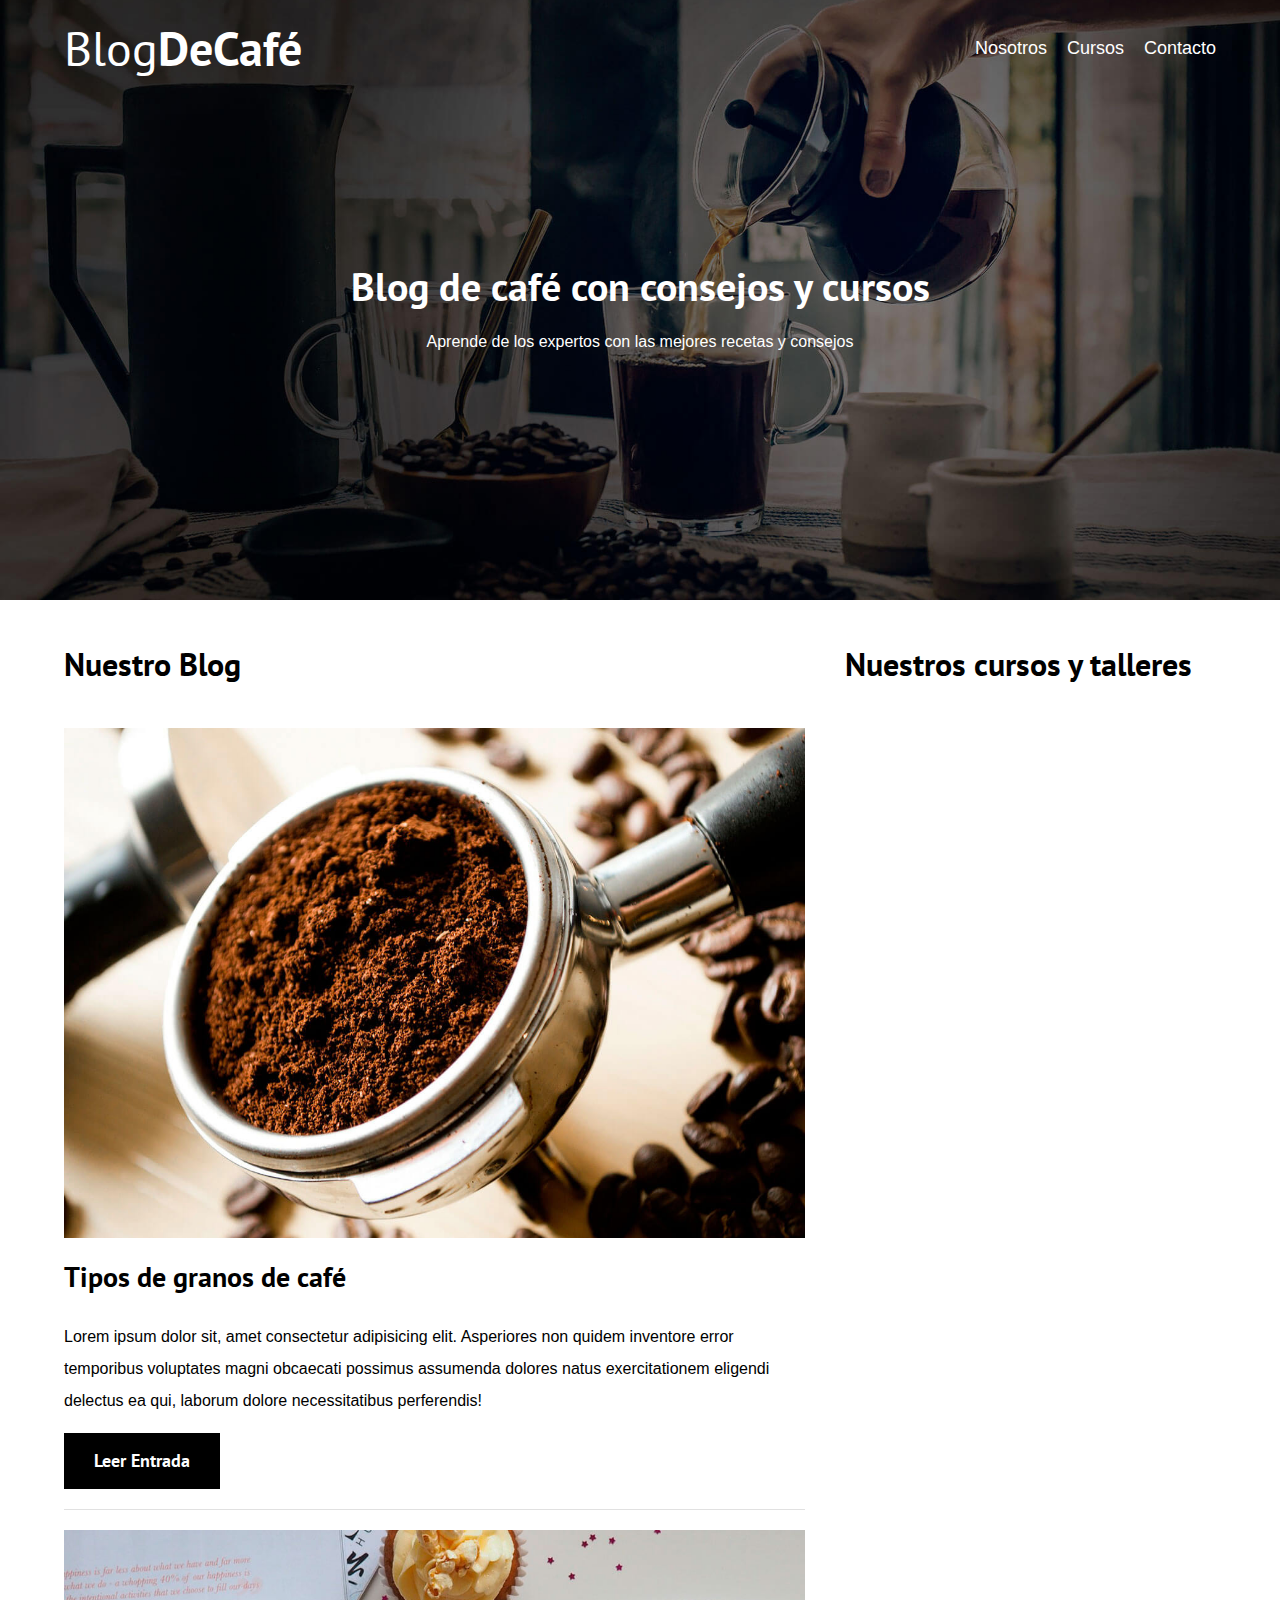
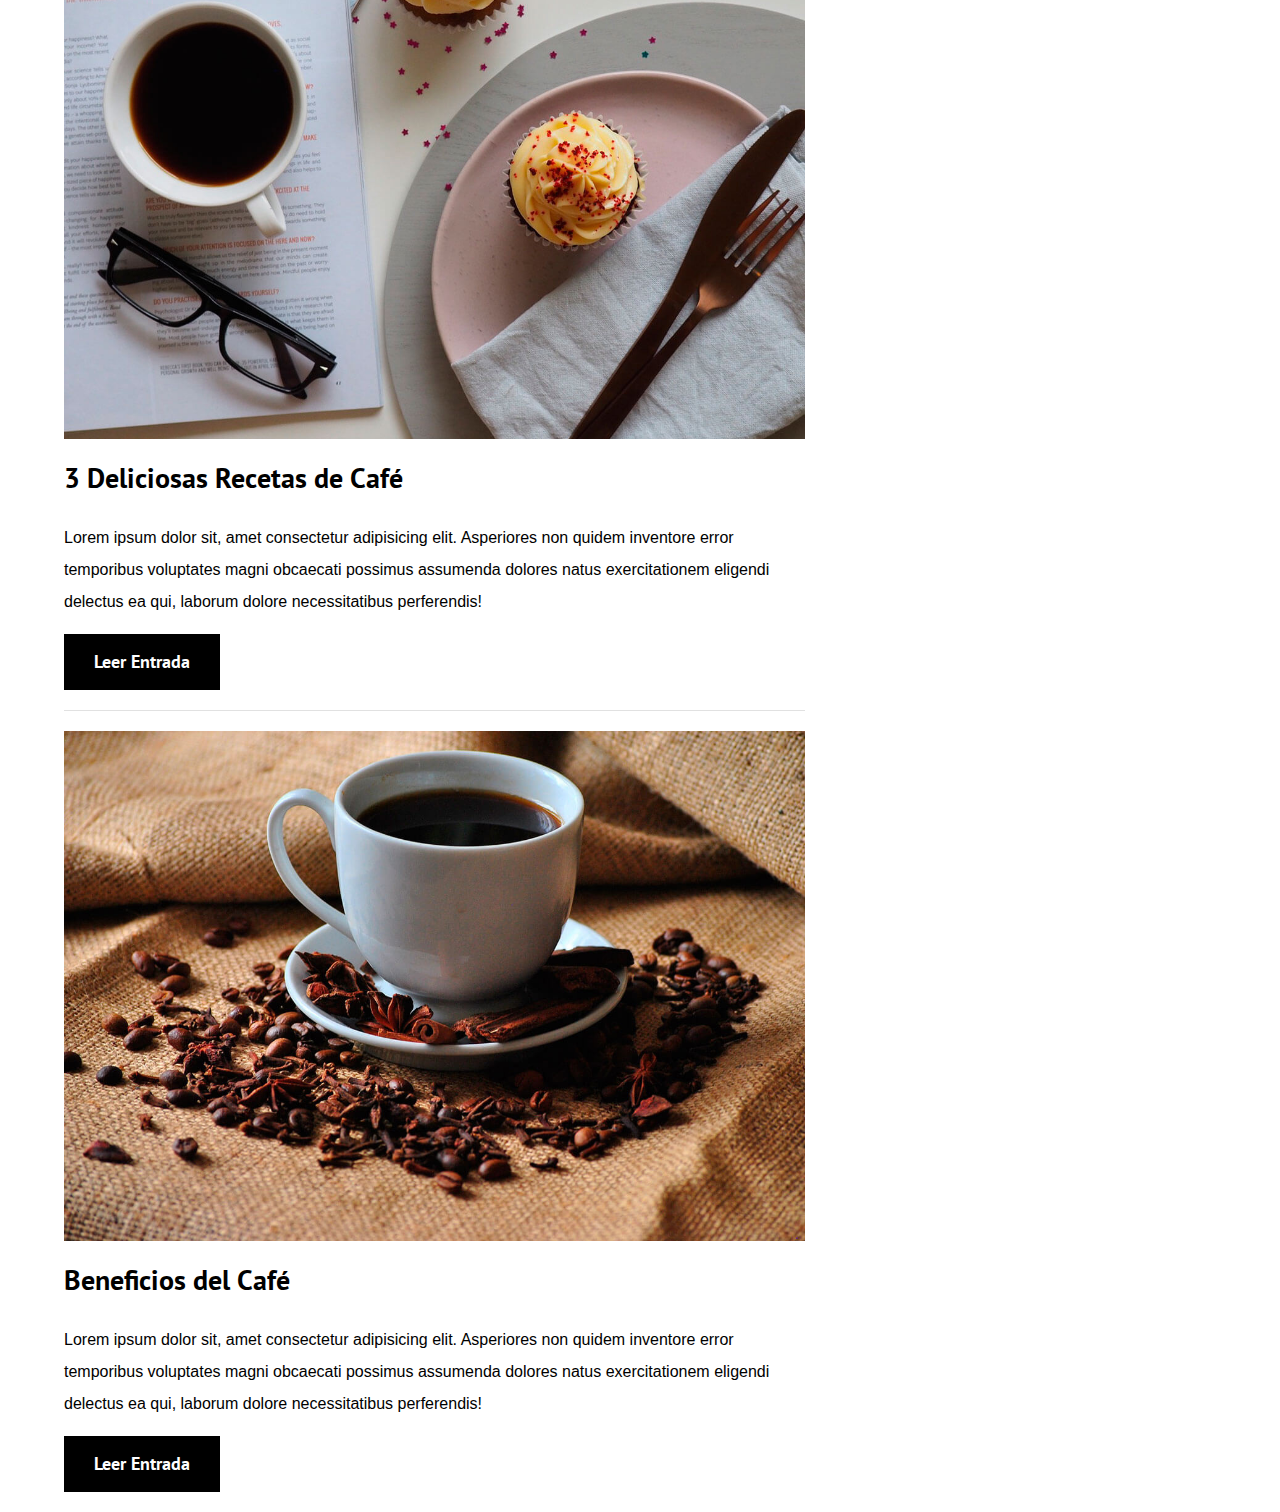
<file: blogdecafe_inicio/index.html>
<!DOCTYPE html>
<html lang="es">

<head>
    <meta charset="UTF-8">
    <meta http-equiv="X-UA-Compatible" content="IE=edge">
    <meta name="viewport" content="width=device-width, initial-scale=1.0">
    <title>Blog - Cafe</title>
    <link rel="stylesheet" href="./css/normalize.css">
    <link rel="preconnect" href="https://fonts.gstatic.com">
    <link href="https://fonts.googleapis.com/css2?family=PT+Sans:wght@400;700&display=swap" rel="stylesheet">
    <link rel="stylesheet" href="./css/styles.css">
</head>

<body>
    <header class="header">
        <div class="contenedor">
            <div class="barra">
                <a class="logo" href="index.html">
                    <h1 class="logo__nombre no-margin centrar-texto">Blog<span class="logo__bold">DeCafé</span></h1>
                </a>
                <nav class="navegacion">
                    <a class="navegacion_enlace" href="nosotros.html">Nosotros</a>
                    <a class="navegacion_enlace" href="cursos.html">Cursos</a>
                    <a class="navegacion_enlace" href="contacto.html">Contacto</a>
                </nav>
            </div>
        </div>
        <div class="header__texto">
            <h2 class="no-margin">Blog de café con consejos y cursos</h2>
            <p class="no-margin">Aprende de los expertos con las mejores recetas y consejos</p>
        </div>
    </header>
    <div class="contenedor contenido-principal">
        <main class="blog">
            <h3>Nuestro Blog</h3>
            <article class="entrada">
                <div class="entrada__imagen">
                    <img src="./img/blog1.jpg" alt="imagen blog">
                </div>
                <div class="entrada__contenido">
                    <h4 class="no-margin">Tipos de granos de café</h4>
                    <p>Lorem ipsum dolor sit, amet consectetur adipisicing elit. Asperiores non quidem inventore error
                        temporibus voluptates magni obcaecati possimus assumenda dolores natus exercitationem eligendi
                        delectus ea qui, laborum dolore necessitatibus perferendis!</p>
                    <a href="entrada.html" class="boton boton--primario">Leer Entrada</a>
                </div>
            </article>
            <article class="entrada">
                <div class="entrada__imagen">
                    <img src="./img/blog2.jpg" alt="imagen blog">
                </div>
                <div class="entrada__contenido">
                    <h4 class="no-margin">3 Deliciosas Recetas de Café</h4>
                    <p>Lorem ipsum dolor sit, amet consectetur adipisicing elit. Asperiores non quidem inventore error
                        temporibus voluptates magni obcaecati possimus assumenda dolores natus exercitationem eligendi
                        delectus ea qui, laborum dolore necessitatibus perferendis!</p>
                    <a href="entrada.html" class="boton boton--primario">Leer Entrada</a>
                </div>
            </article>
            <article class="entrada">
                <div class="entrada__imagen">
                    <img src="./img/blog3.jpg" alt="imagen blog">
                </div>
                <div class="entrada__contenido">
                    <h4 class="no-margin">Beneficios del Café</h4>
                    <p>Lorem ipsum dolor sit, amet consectetur adipisicing elit. Asperiores non quidem inventore error
                        temporibus voluptates magni obcaecati possimus assumenda dolores natus exercitationem eligendi
                        delectus ea qui, laborum dolore necessitatibus perferendis!</p>
                    <a href="entrada.html" class="boton boton--primario">Leer Entrada</a>
                </div>
            </article>
        </main>
        <aside class="sidebar">
            <h3>Nuestros cursos y talleres</h3>
        </aside>
    </div>
</body>

</html>
</file>
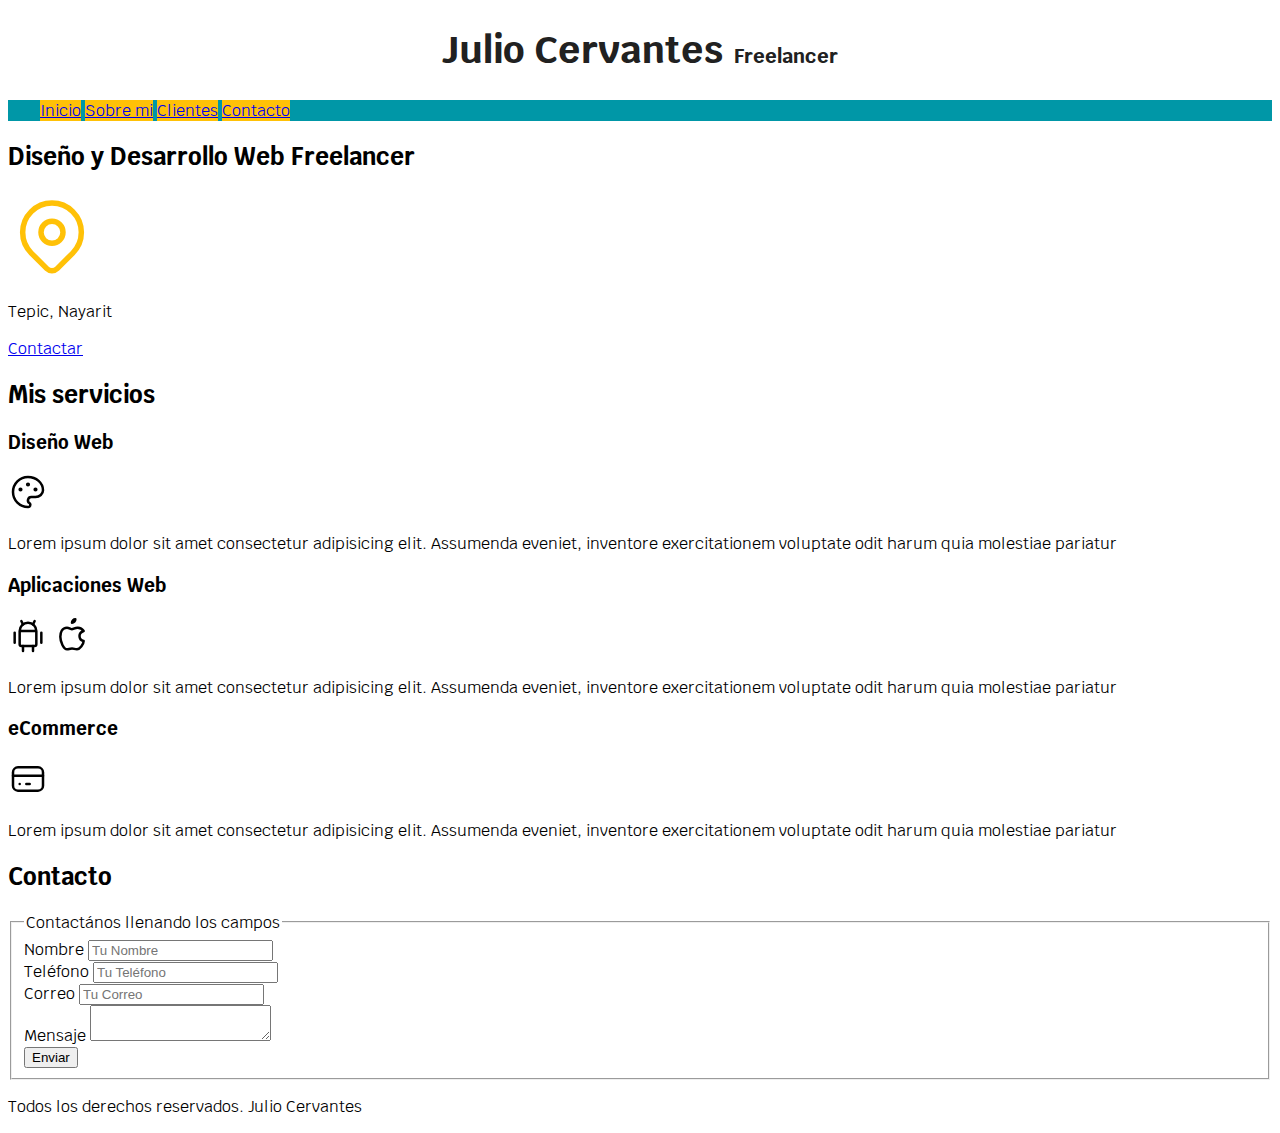
<file: freelancer_inicio/index.html>
<!DOCTYPE html>
<html lang="en">
<head>
    <meta charset="UTF-8">
    <meta http-equiv="X-UA-Compatible" content="IE=edge">
    <meta name="viewport" content="width=device-width, initial-scale=1.0">
    <title>Diseñador Freelancer</title>
    <link rel="preload " href="css/styles.css">
    <link rel="stylesheet" href="css/styles.css">
    <link rel="preconnect" href="https://fonts.gstatic.com">
    <link href="https://fonts.googleapis.com/css2?family=Krub&display=swap" rel="stylesheet">
    <link rel="preload" href="css/styles.css" as="style">
    <link href="css/styles.css" rel="stylesheet">
</head>
<body>
    <header>
        <h1 class="titulo">Julio Cervantes <span> Freelancer</span></h1>
    </header>
    <div class="nav-bg">
        <nav class="navegacion-principal contenedor">
            <a href="#">Inicio</a>
            <a href="#">Sobre mi</a>
            <a href="#">Clientes</a>
            <a href="#">Contacto</a>        
        </nav>
    </div>
    <section>
        <h2>Diseño y Desarrollo Web Freelancer </h2>
        
        <svg xmlns="http://www.w3.org/2000/svg" class="icon icon-tabler icon-tabler-map-pin" width="88" height="88" viewBox="0 0 24 24" stroke-width="1.5" stroke="#FFC107" fill="none" stroke-linecap="round" stroke-linejoin="round">
            <path stroke="none" d="M0 0h24v24H0z" fill="none"/>
            <circle cx="12" cy="11" r="3" />
            <path d="M17.657 16.657l-4.243 4.243a2 2 0 0 1 -2.827 0l-4.244 -4.243a8 8 0 1 1 11.314 0z" />
        </svg>
        
        <p>Tepic, Nayarit</p>

        <a href="#">Contactar</a>
    </section>
    
    <main>
        <h2>Mis servicios</h2>
        <section>
            <h3>Diseño Web</h3>
            <svg xmlns="http://www.w3.org/2000/svg" class="icon icon-tabler icon-tabler-palette" width="40" height="40" viewBox="0 0 24 24" stroke-width="1.5" stroke="#000000" fill="none" stroke-linecap="round" stroke-linejoin="round">
                <path stroke="none" d="M0 0h24v24H0z" fill="none"/>
                <path d="M12 21a9 9 0 1 1 0 -18a9 8 0 0 1 9 8a4.5 4 0 0 1 -4.5 4h-2.5a2 2 0 0 0 -1 3.75a1.3 1.3 0 0 1 -1 2.25" />
                <circle cx="7.5" cy="10.5" r=".5" fill="currentColor" />
                <circle cx="12" cy="7.5" r=".5" fill="currentColor" />
                <circle cx="16.5" cy="10.5" r=".5" fill="currentColor" />
              </svg>
            <p>Lorem ipsum dolor sit amet consectetur adipisicing elit. Assumenda eveniet, inventore exercitationem voluptate odit harum quia molestiae pariatur</p>
        </section>
        <section>
            <h3>Aplicaciones Web</h3>
            <svg xmlns="http://www.w3.org/2000/svg" class="icon icon-tabler icon-tabler-brand-android" width="40" height="40" viewBox="0 0 24 24" stroke-width="1.5" stroke="#000000" fill="none" stroke-linecap="round" stroke-linejoin="round">
                <path stroke="none" d="M0 0h24v24H0z" fill="none"/>
                <line x1="4" y1="10" x2="4" y2="16" />
                <line x1="20" y1="10" x2="20" y2="16" />
                <path d="M7 9h10v8a1 1 0 0 1 -1 1h-8a1 1 0 0 1 -1 -1v-8a5 5 0 0 1 10 0" />
                <line x1="8" y1="3" x2="9" y2="5" />
                <line x1="16" y1="3" x2="15" y2="5" />
                <line x1="9" y1="18" x2="9" y2="21" />
                <line x1="15" y1="18" x2="15" y2="21" />
              </svg>
              <svg xmlns="http://www.w3.org/2000/svg" class="icon icon-tabler icon-tabler-brand-apple" width="40" height="40" viewBox="0 0 24 24" stroke-width="1.5" stroke="#000000" fill="none" stroke-linecap="round" stroke-linejoin="round">
                <path stroke="none" d="M0 0h24v24H0z" fill="none"/>
                <path d="M9 7c-3 0 -4 3 -4 5.5c0 3 2 7.5 4 7.5c1.088 -.046 1.679 -.5 3 -.5c1.312 0 1.5 .5 3 .5s4 -3 4 -5c-.028 -.01 -2.472 -.403 -2.5 -3c-.019 -2.17 2.416 -2.954 2.5 -3c-1.023 -1.492 -2.951 -1.963 -3.5 -2c-1.433 -.111 -2.83 1 -3.5 1c-.68 0 -1.9 -1 -3 -1z" />
                <path d="M12 4a2 2 0 0 0 2 -2a2 2 0 0 0 -2 2" />
              </svg>
            <p>Lorem ipsum dolor sit amet consectetur adipisicing elit. Assumenda eveniet, inventore exercitationem voluptate odit harum quia molestiae pariatur</p>
        </section>
        <section>
            <h3>eCommerce</h3>
            <svg xmlns="http://www.w3.org/2000/svg" class="icon icon-tabler icon-tabler-credit-card" width="40" height="40" viewBox="0 0 24 24" stroke-width="1.5" stroke="#000000" fill="none" stroke-linecap="round" stroke-linejoin="round">
                <path stroke="none" d="M0 0h24v24H0z" fill="none"/>
                <rect x="3" y="5" width="18" height="14" rx="3" />
                <line x1="3" y1="10" x2="21" y2="10" />
                <line x1="7" y1="15" x2="7.01" y2="15" />
                <line x1="11" y1="15" x2="13" y2="15" />
              </svg>
            <p>Lorem ipsum dolor sit amet consectetur adipisicing elit. Assumenda eveniet, inventore exercitationem voluptate odit harum quia molestiae pariatur</p>
        </section>
    </main>
    
    <section>
        <h2>Contacto</h2>     
        <form>
            <fieldset>
                <legend>Contactános llenando los campos</legend>
                <div>
                <label>Nombre</label>
                <input type="text" placeholder="Tu Nombre">
                </div>
                <label>Teléfono</label>
                <input type="tel" placeholder="Tu Teléfono">
                <div>
                <label>Correo</label>
                <input type="email" placeholder="Tu Correo">
                </div>
                <div>
                <label>Mensaje</label>
                <textarea></textarea>
                </div>
                <input type="submit" value="Enviar">


            </fieldset>
        </form>   
    </section>
    
    <footer>
        <p>Todos los derechos reservados. Julio Cervantes</p>
    </footer>
</body>
</html>
</file>
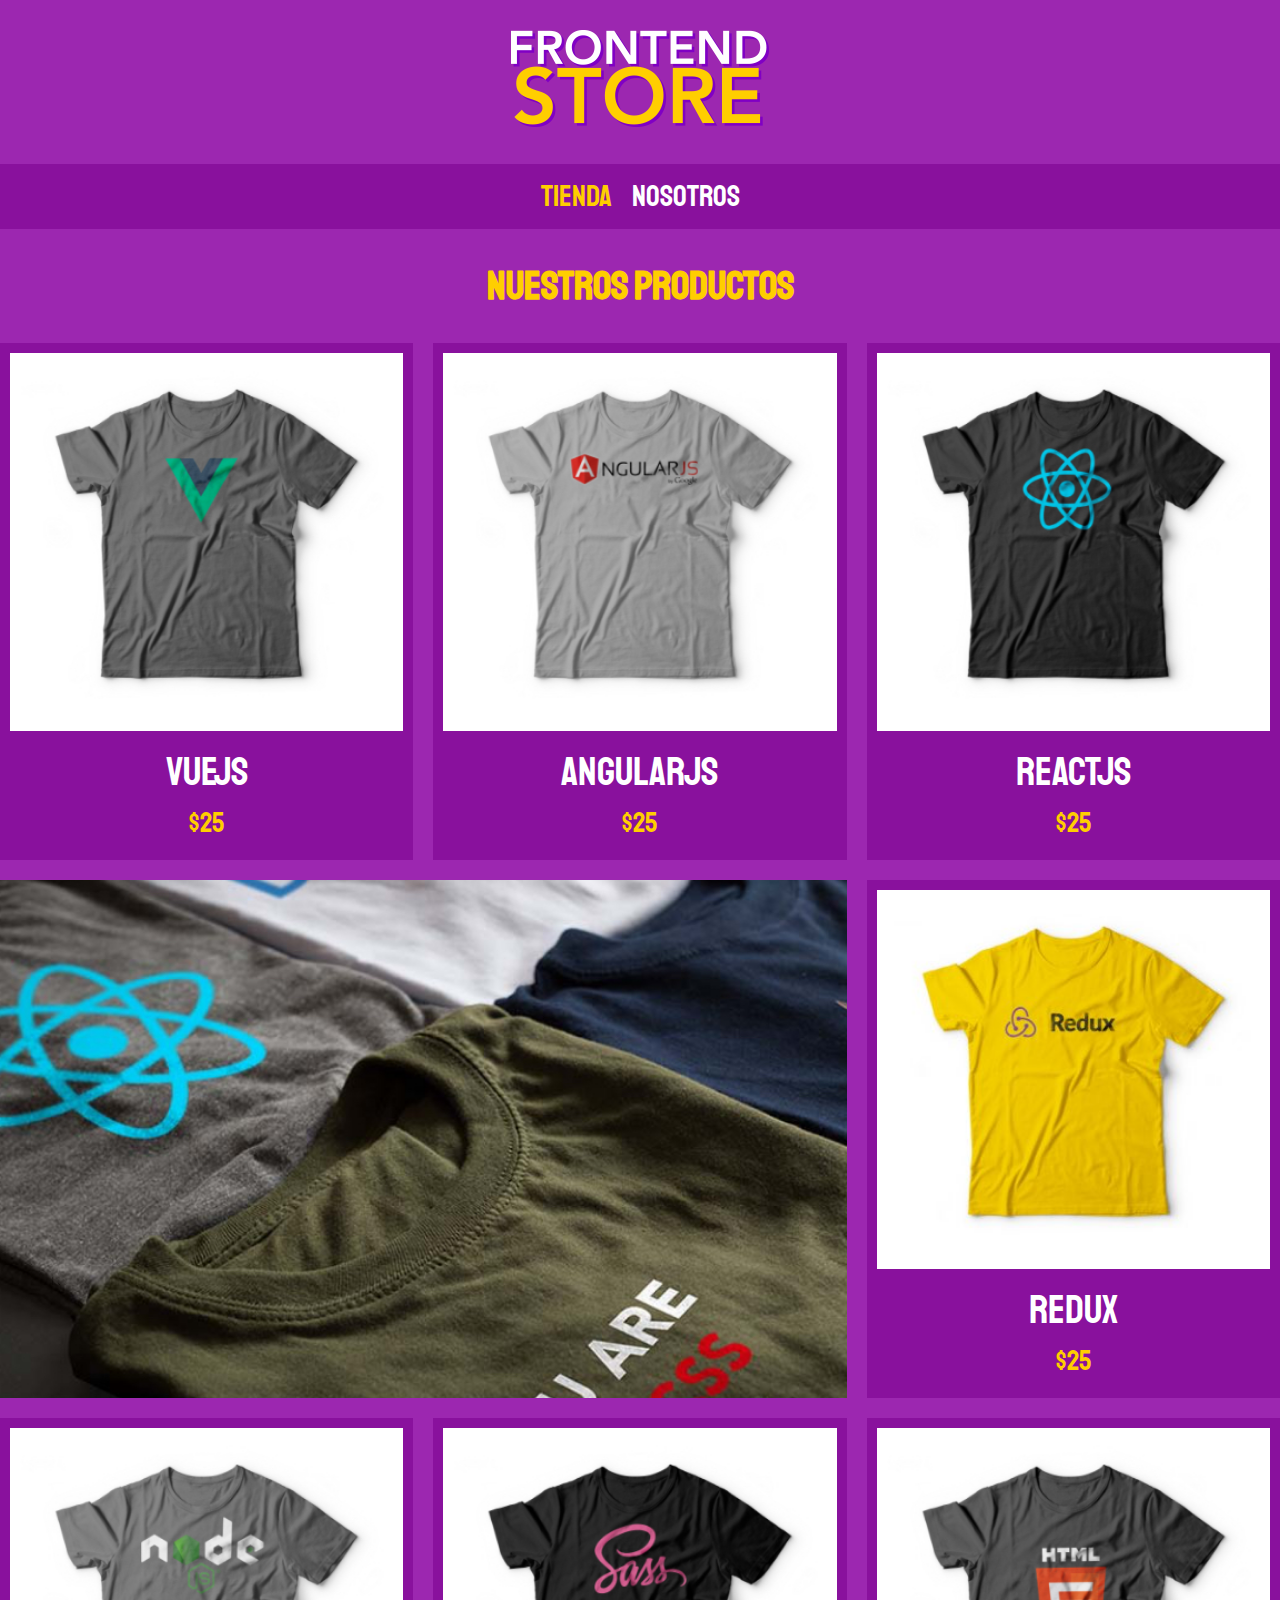
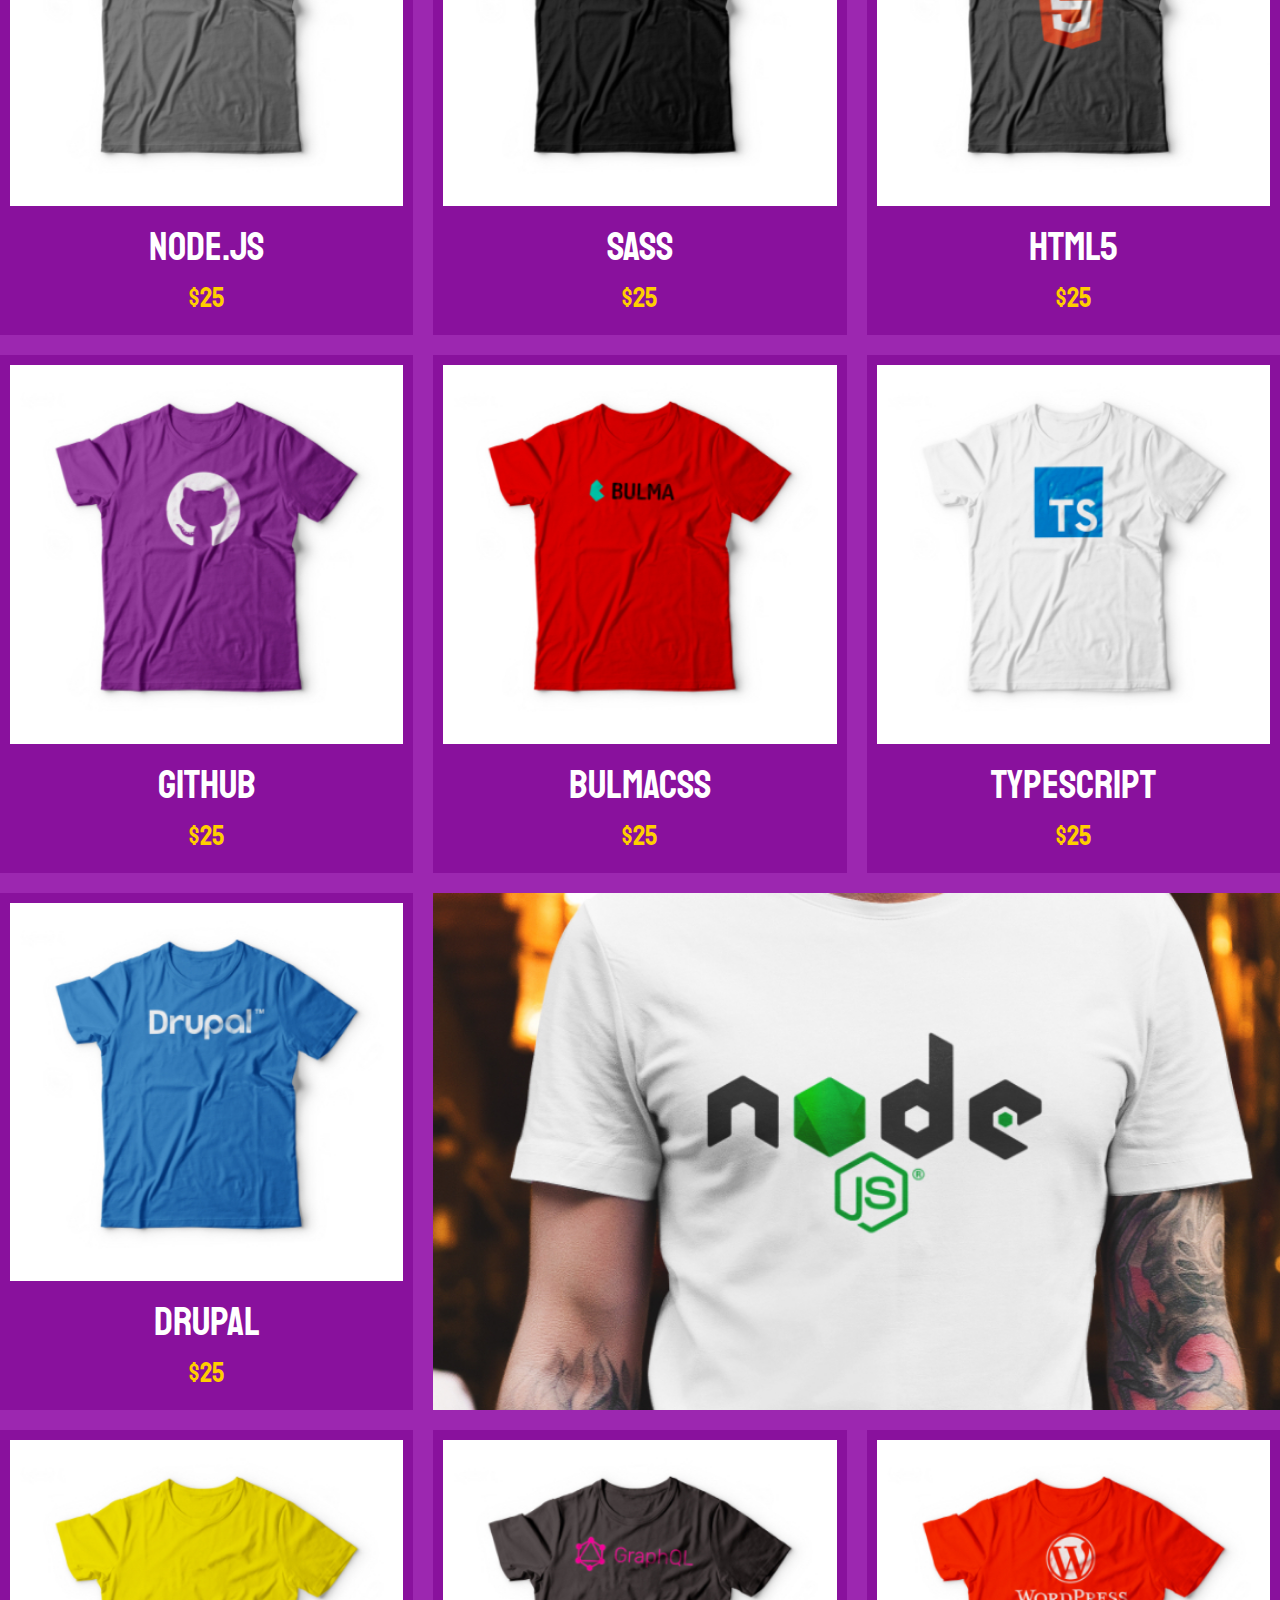
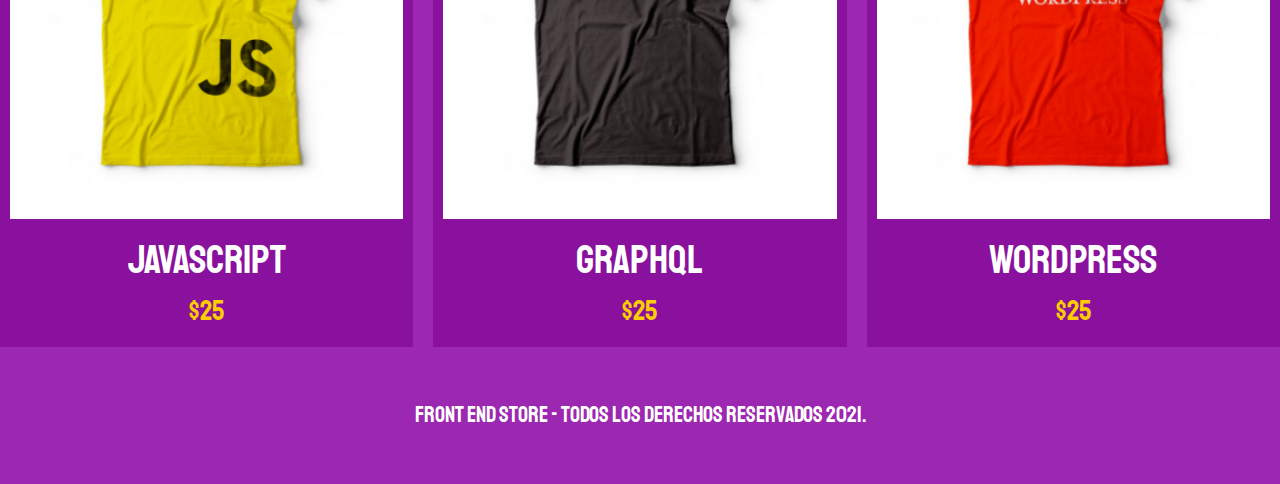
<file: FrontEndStore_inicio/index.html>
<!DOCTYPE html>
<html lang="en">

<head>
    <meta charset="UTF-8">
    <meta http-equiv="X-UA-Compatible" content="IE=edge">
    <meta name="viewport" content="width=device-width, initial-scale=1.0">
    <title>FrontEnd Store</title>
    <link rel="stylesheet" href="./css/normalize.css">
    <link rel="preconnect" href="https://fonts.gstatic.com">
    <link href="https://fonts.googleapis.com/css2?family=Staatliches&display=swap" rel="stylesheet">
    <link rel="stylesheet" href="./css/style.css">

</head>

<body>
    <header class="header">
        <a href="index.html">
            <img class="header__logo" src="./img/logo.png" alt="Logotipo">
        </a>
    </header>

    <nav class="navegacion">
        <a class="navegacion__enlace navegacion__enlace--activo" href="./producto.html">Tienda</a>
        <a class="navegacion__enlace" href="./nosotros.html">Nosotros</a>
    </nav>

    <main>
        <h1>Nuestros Productos</h1>

        <div class="grid">
            <div class="producto">
                <a href="producto.html">
                    <img class="producto__imagen" src="./img/1.jpg" alt="imagen camisa">
                    <div class="producto__informacion">
                        <p class="producto__nombre">VueJS</p>
                        <p class="producto__precio">$25</p>
                    </div>
                </a>
            </div> <!--.producto-->
            <div class="producto">
                <a href="producto.html">
                    <img class="producto__imagen" src="./img/2.jpg" alt="imagen camisa">
                    <div class="producto__informacion">
                        <p class="producto__nombre">AngularJS</p>
                        <p class="producto__precio">$25</p>
                    </div>
                </a>
            </div> <!--.producto-->
            <div class="producto">
                <a href="producto.html">
                    <img class="producto__imagen" src="./img/3.jpg" alt="imagen camisa">
                    <div class="producto__informacion">
                        <p class="producto__nombre">ReactJS</p>
                        <p class="producto__precio">$25</p>
                    </div>
                </a>
            </div> <!--.producto-->
            <div class="producto">
                <a href="producto.html">
                    <img class="producto__imagen" src="./img/4.jpg" alt="imagen camisa">
                    <div class="producto__informacion">
                        <p class="producto__nombre">Redux</p>
                        <p class="producto__precio">$25</p>
                    </div>
                </a>
            </div> <!--.producto-->
            <div class="producto">
                <a href="producto.html">
                    <img class="producto__imagen" src="./img/5.jpg" alt="imagen camisa">
                    <div class="producto__informacion">
                        <p class="producto__nombre">Node.jS</p>
                        <p class="producto__precio">$25</p>
                    </div>
                </a>
            </div> <!--.producto-->
            <div class="producto">
                <a href="producto.html">
                    <img class="producto__imagen" src="./img/6.jpg" alt="imagen camisa">
                    <div class="producto__informacion">
                        <p class="producto__nombre">SASS</p>
                        <p class="producto__precio">$25</p>
                    </div>
                </a>
            </div> <!--.producto-->
            <div class="producto">
                <a href="producto.html">
                    <img class="producto__imagen" src="./img/7.jpg" alt="imagen camisa">
                    <div class="producto__informacion">
                        <p class="producto__nombre">HTML5</p>
                        <p class="producto__precio">$25</p>
                    </div>
                </a>
            </div> <!--.producto-->
            <div class="producto">
                <a href="producto.html">
                    <img class="producto__imagen" src="./img/8.jpg" alt="imagen camisa">
                    <div class="producto__informacion">
                        <p class="producto__nombre">Github</p>
                        <p class="producto__precio">$25</p>
                    </div>
                </a>
            </div> <!--.producto-->
            <div class="producto">
                <a href="producto.html">
                    <img class="producto__imagen" src="./img/9.jpg" alt="imagen camisa">
                    <div class="producto__informacion">
                        <p class="producto__nombre">BulmaCSS</p>
                        <p class="producto__precio">$25</p>
                    </div>
                </a>
            </div> <!--.producto-->
            <div class="producto">
                <a href="producto.html">
                    <img class="producto__imagen" src="./img/10.jpg" alt="imagen camisa">
                    <div class="producto__informacion">
                        <p class="producto__nombre">TypeScript</p>
                        <p class="producto__precio">$25</p>
                    </div>
                </a>
            </div> <!--.producto-->
            <div class="producto">
                <a href="producto.html">
                    <img class="producto__imagen" src="./img/11.jpg" alt="imagen camisa">
                    <div class="producto__informacion">
                        <p class="producto__nombre">Drupal</p>
                        <p class="producto__precio">$25</p>
                    </div>
                </a>
            </div> <!--.producto-->
            <div class="producto">
                <a href="producto.html">
                    <img class="producto__imagen" src="./img/12.jpg" alt="imagen camisa">
                    <div class="producto__informacion">
                        <p class="producto__nombre">JavaScript</p>
                        <p class="producto__precio">$25</p>
                    </div>
                </a>
            </div> <!--.producto-->
            <div class="producto">
                <a href="producto.html">
                    <img class="producto__imagen" src="./img/13.jpg" alt="imagen camisa">
                    <div class="producto__informacion">
                        <p class="producto__nombre">GraphQL</p>
                        <p class="producto__precio">$25</p>
                    </div>
                </a>
            </div> <!--.producto-->
            <div class="producto">
                <a href="producto.html">
                    <img class="producto__imagen" src="./img/14.jpg" alt="imagen camisa">
                    <div class="producto__informacion">
                        <p class="producto__nombre">WordPress</p>
                        <p class="producto__precio">$25</p>
                    </div>
                </a>
            </div> <!--.producto-->
            <div class="grafico grafico--camisas"></div>
            <div class="grafico grafico--node"></div>
        </div>
    </main>

    <footer class="fooder">
        <p class="fooder__texto">Front End Store - Todos los derechos Reservados 2021.</p>
    </footer>
</body>

</html>
</file>
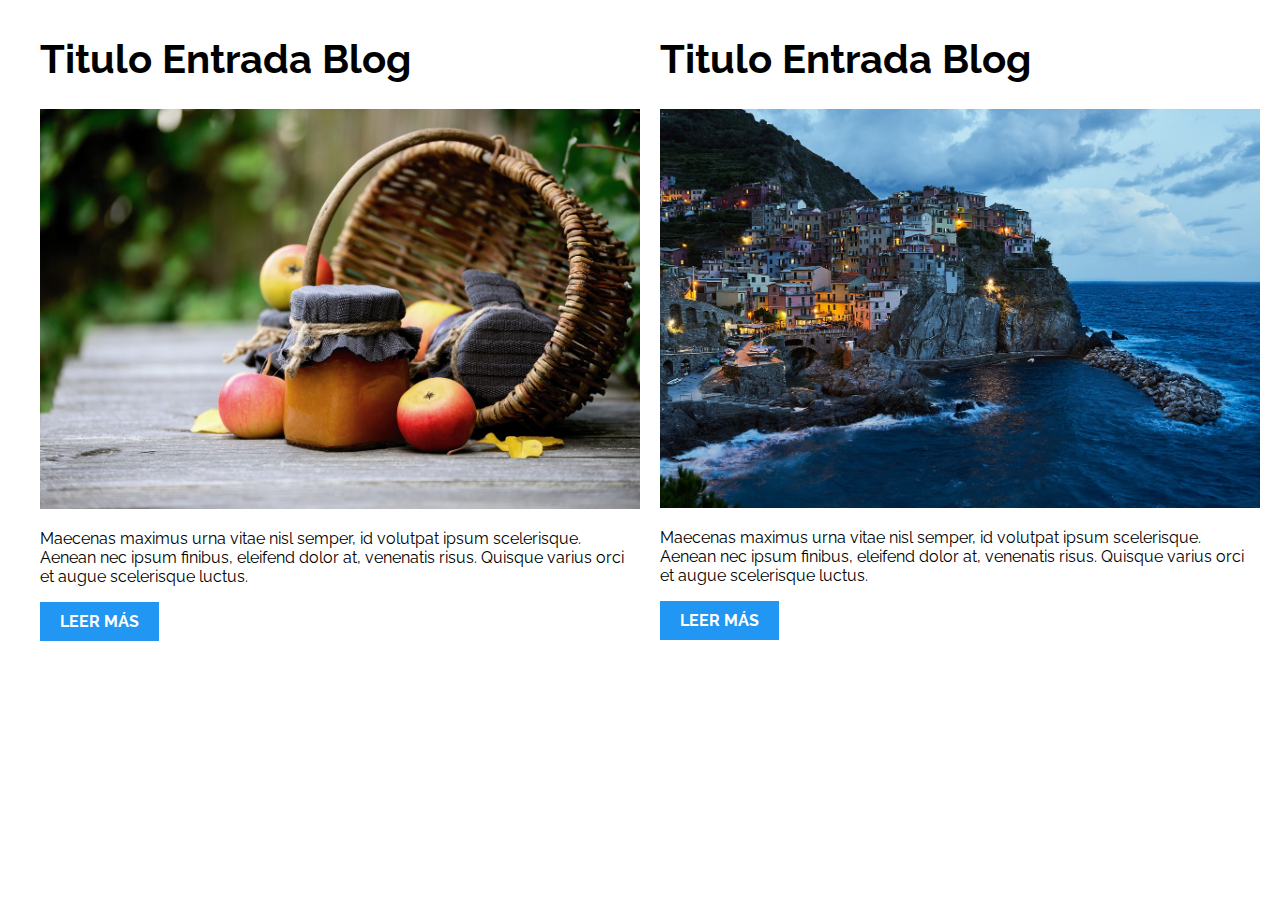
<file: PatronesRWD/01-2columnas_iguales_css_grid/index.html>
<!DOCTYPE html>
<html>

<head>
    <meta charset="utf-8">
    <title>Patrones Responsive Web Design - 2 Columnas</title>
    <link rel="stylesheet" href="https://necolas.github.io/normalize.css/8.0.1/normalize.css">
    <link href="https://fonts.googleapis.com/css?family=Raleway:400,700,900" rel="stylesheet">
    <link rel="stylesheet" href="css/styles.css">
    <meta name="viewport" content="width=device-width, initial-scale=1">
</head>

<body>

    <div class="contenedor dos-columnas">
        <article class="entrada-blog">
            <h1>Titulo Entrada Blog</h1>
            <img src="img/imagen1.jpg">
            <p>Maecenas maximus urna vitae nisl semper, id volutpat ipsum scelerisque. Aenean nec ipsum finibus, eleifend dolor at, venenatis risus. Quisque varius orci et augue scelerisque luctus.</p>
            <a href="#">Leer más</a>
        </article>
        <article class="entrada-blog">
            <h1>Titulo Entrada Blog</h1>
            <img src="img/imagen2.jpg">
            <p>Maecenas maximus urna vitae nisl semper, id volutpat ipsum scelerisque. Aenean nec ipsum finibus, eleifend dolor at, venenatis risus. Quisque varius orci et augue scelerisque luctus.</p>
            <a href="#">Leer más</a>
        </article>
    </div>

</body>

</html>
</file>
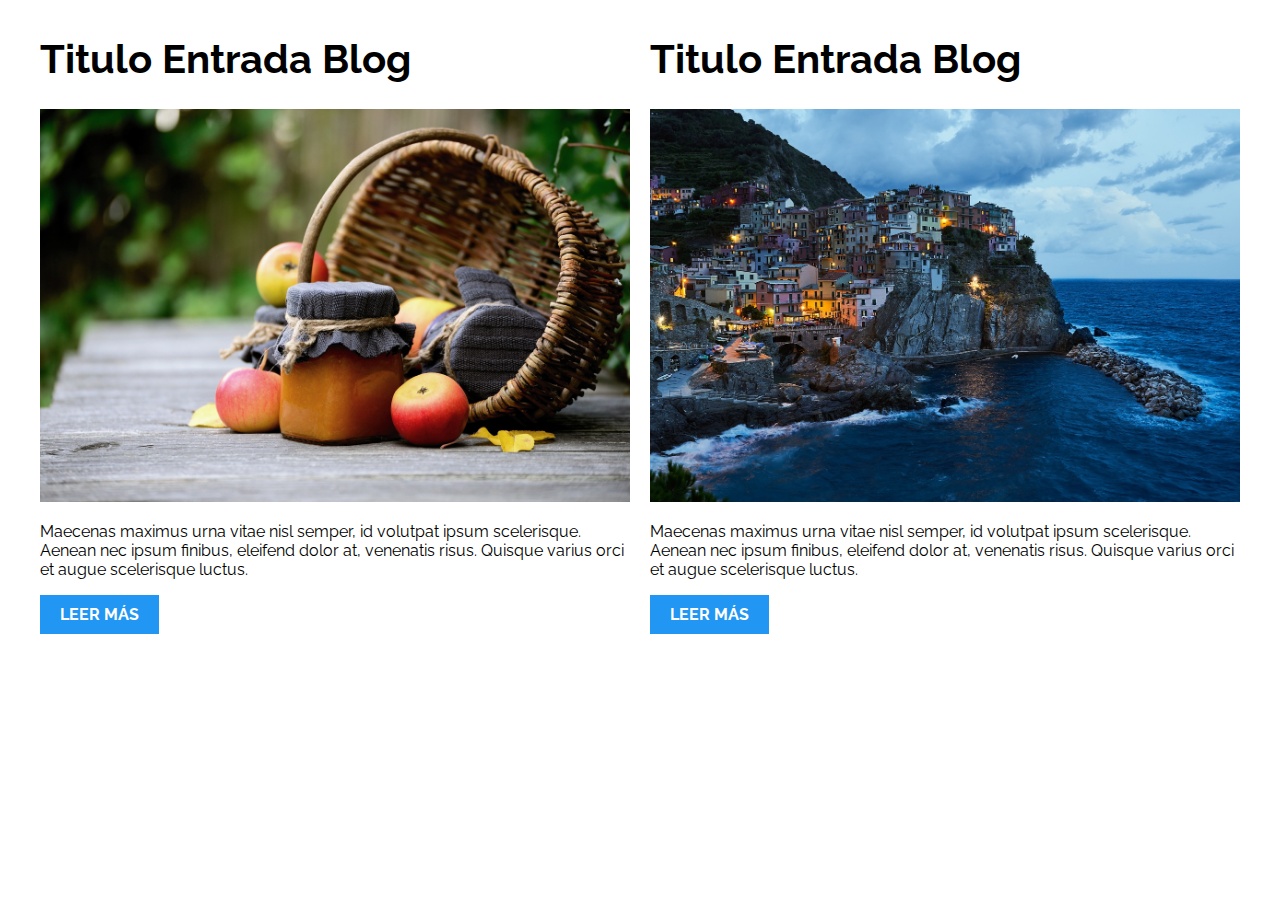
<file: PatronesRWD/02-2columnas_iguales_flexbox/index.html>
<!DOCTYPE html>
<html>

<head>
    <meta charset="utf-8">
    <title>Patrones Responsive Web Design - 2 Columnas</title>
    <link rel="stylesheet" href="https://necolas.github.io/normalize.css/8.0.1/normalize.css">
    <link href="https://fonts.googleapis.com/css?family=Raleway:400,700,900" rel="stylesheet">
    <link rel="stylesheet" href="css/styles.css">
    <meta name="viewport" content="width=device-width, initial-scale=1">
</head>

<body>
    <div class="contenedor dos-columnas">
        <article class="entrada-blog">
            <h1>Titulo Entrada Blog</h1>
            <img src="img/imagen1.jpg">
            <p>Maecenas maximus urna vitae nisl semper, id volutpat ipsum scelerisque. Aenean nec ipsum finibus, eleifend dolor at, venenatis risus. Quisque varius orci et augue scelerisque luctus.</p>
            <a href="#">Leer más</a>
        </article>
        <article class="entrada-blog">
            <h1>Titulo Entrada Blog</h1>
            <img src="img/imagen2.jpg">
            <p>Maecenas maximus urna vitae nisl semper, id volutpat ipsum scelerisque. Aenean nec ipsum finibus, eleifend dolor at, venenatis risus. Quisque varius orci et augue scelerisque luctus.</p>
            <a href="#">Leer más</a>
        </article>
    </div>

</body>

</html>
</file>
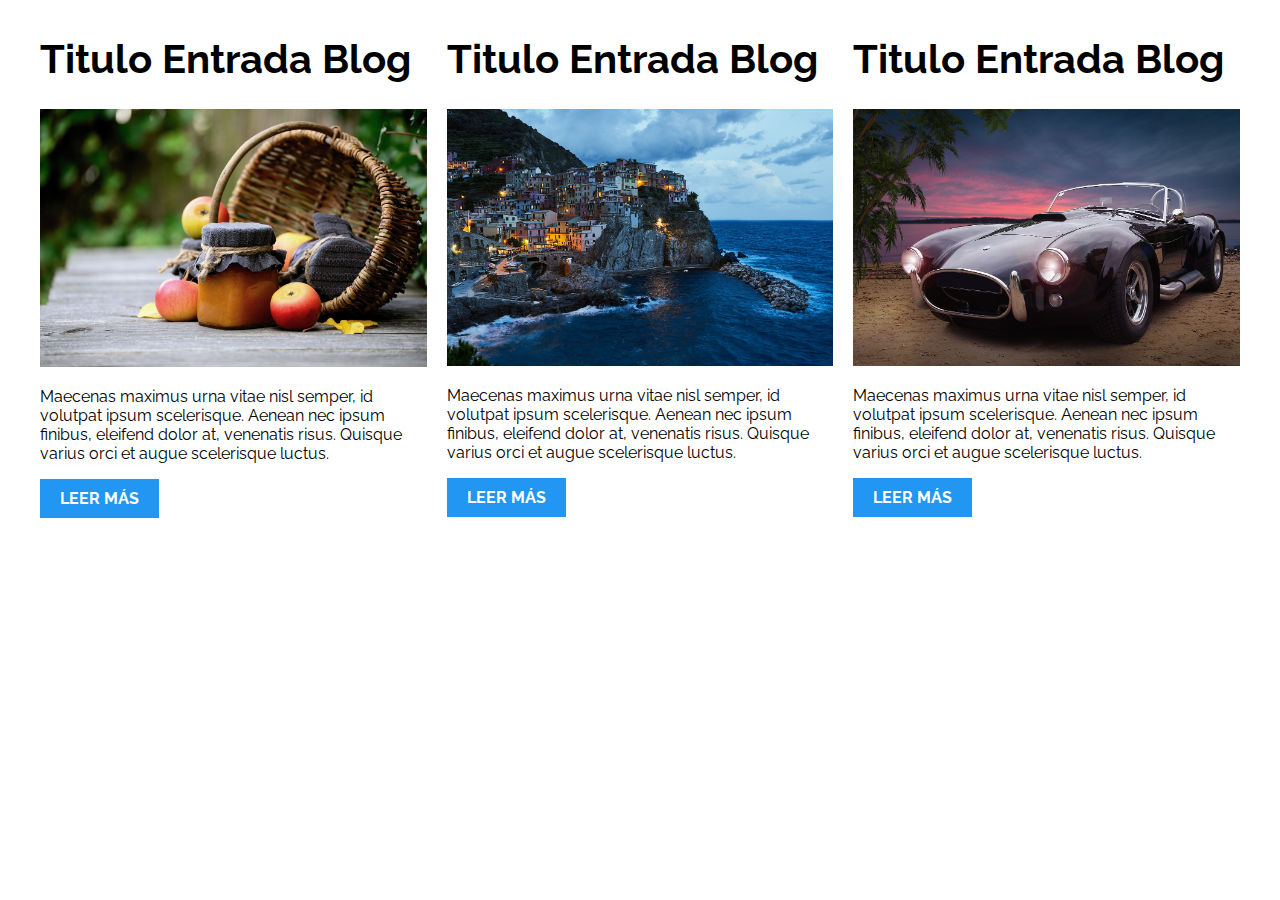
<file: PatronesRWD/03-3columnas_iguales_css_grid/index.html>
<!DOCTYPE html>
<html>

<head>
    <meta charset="utf-8">
    <title>Patrones Responsive Web Design - 3 Columnas Iguales</title>
    <link rel="stylesheet" href="https://necolas.github.io/normalize.css/8.0.1/normalize.css">
    <link href="https://fonts.googleapis.com/css?family=Raleway:400,700,900" rel="stylesheet">
    <link rel="stylesheet" href="css/styles.css">
    <meta name="viewport" content="width=device-width, initial-scale=1">
</head>

<body>

    <div class="contenedor tres-columnas">
        <article class="entrada-blog">
            <h1>Titulo Entrada Blog</h1>
            <img src="img/imagen1.jpg">
            <p>Maecenas maximus urna vitae nisl semper, id volutpat ipsum scelerisque. Aenean nec ipsum finibus, eleifend dolor at, venenatis risus. Quisque varius orci et augue scelerisque luctus.</p>
            <a href="#">Leer más</a>
        </article>

        <article class="entrada-blog">
            <h1>Titulo Entrada Blog</h1>
            <img src="img/imagen2.jpg">

            <p>Maecenas maximus urna vitae nisl semper, id volutpat ipsum scelerisque. Aenean nec ipsum finibus, eleifend dolor at, venenatis risus. Quisque varius orci et augue scelerisque luctus.</p>
            <a href="#">Leer más</a>
        </article>

        <article class="entrada-blog">
            <h1>Titulo Entrada Blog</h1>
            <img src="img/imagen3.jpg">

            <p>Maecenas maximus urna vitae nisl semper, id volutpat ipsum scelerisque. Aenean nec ipsum finibus, eleifend dolor at, venenatis risus. Quisque varius orci et augue scelerisque luctus.</p>
            <a href="#">Leer más</a>
        </article>
    </div>

</body>

</html>
</file>
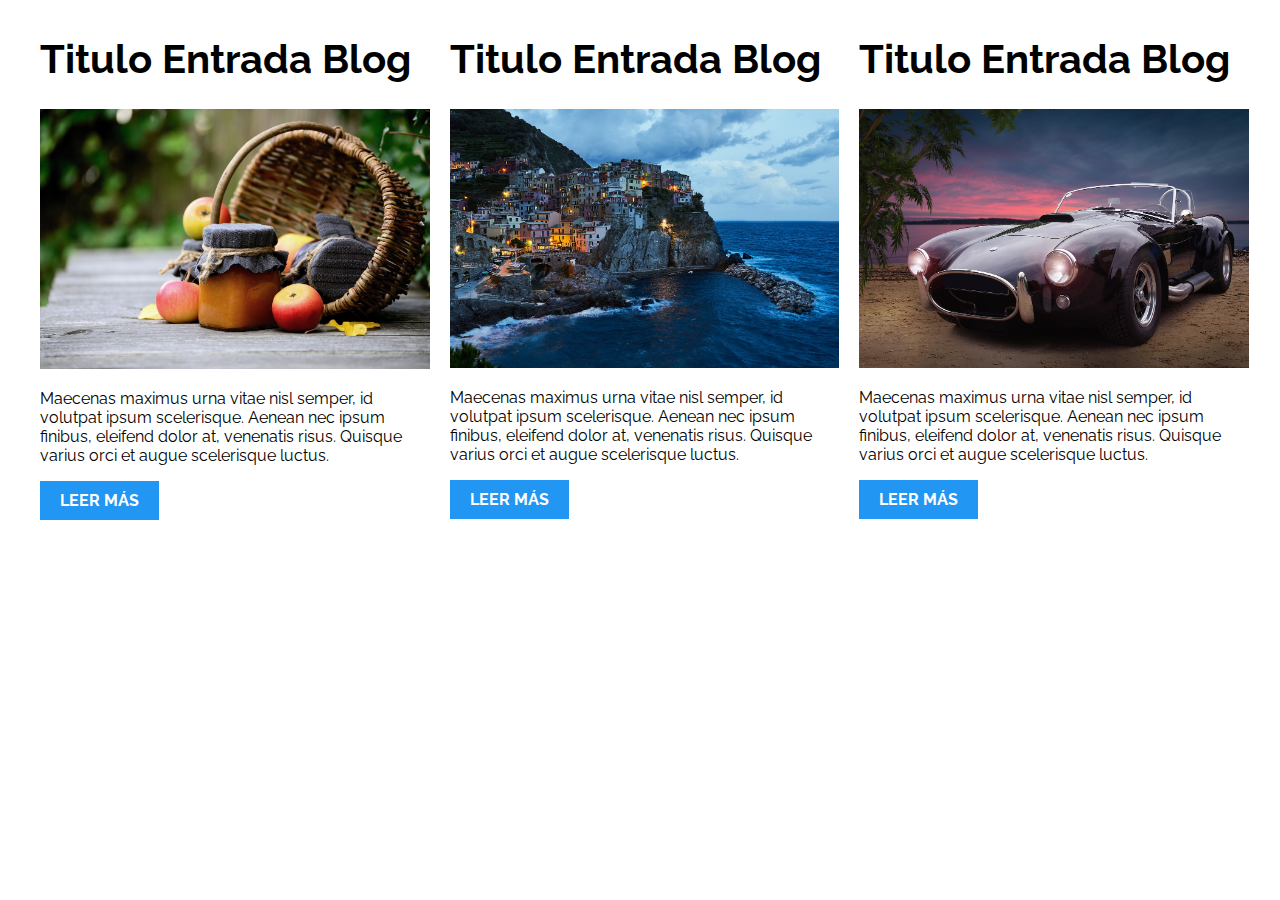
<file: PatronesRWD/04-3columnas_iguales_flexbox/index.html>
<!DOCTYPE html>
<html>

<head>
    <meta charset="utf-8">
    <title>Patrones Responsive Web Design - 3 Columnas Iguales</title>
    <link rel="stylesheet" href="https://necolas.github.io/normalize.css/8.0.1/normalize.css">
    <link href="https://fonts.googleapis.com/css?family=Raleway:400,700,900" rel="stylesheet">
    <link rel="stylesheet" href="css/styles.css">
    <meta name="viewport" content="width=device-width, initial-scale=1">
</head>

<body>

    <div class="contenedor tres-columnas">
        <article class="entrada-blog">
            <h1>Titulo Entrada Blog</h1>
            <img src="img/imagen1.jpg">
            <p>Maecenas maximus urna vitae nisl semper, id volutpat ipsum scelerisque. Aenean nec ipsum finibus, eleifend dolor at, venenatis risus. Quisque varius orci et augue scelerisque luctus.</p>
            <a href="#">Leer más</a>
        </article>

        <article class="entrada-blog">
            <h1>Titulo Entrada Blog</h1>
            <img src="img/imagen2.jpg">

            <p>Maecenas maximus urna vitae nisl semper, id volutpat ipsum scelerisque. Aenean nec ipsum finibus, eleifend dolor at, venenatis risus. Quisque varius orci et augue scelerisque luctus.</p>
            <a href="#">Leer más</a>
        </article>

        <article class="entrada-blog">
            <h1>Titulo Entrada Blog</h1>
            <img src="img/imagen3.jpg">

            <p>Maecenas maximus urna vitae nisl semper, id volutpat ipsum scelerisque. Aenean nec ipsum finibus, eleifend dolor at, venenatis risus. Quisque varius orci et augue scelerisque luctus.</p>
            <a href="#">Leer más</a>
        </article>
    </div>
</body>

</html>
</file>
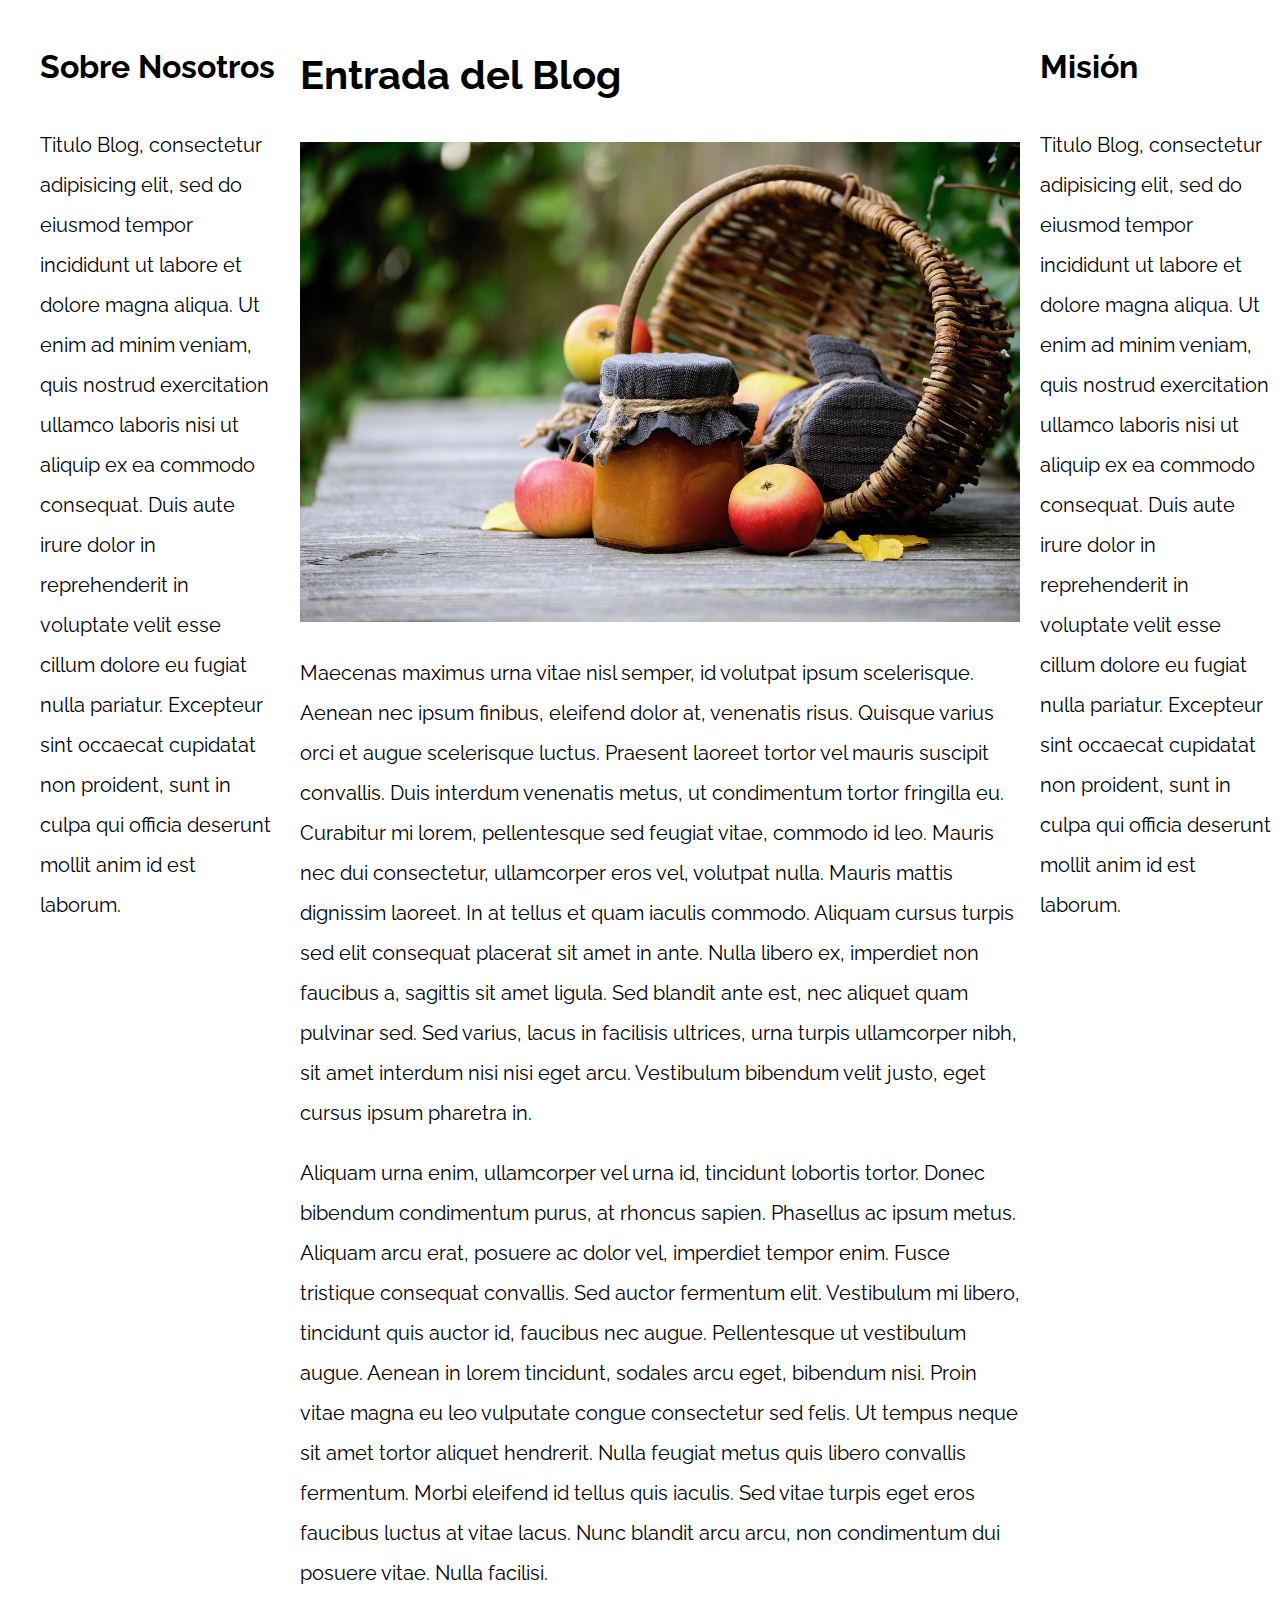
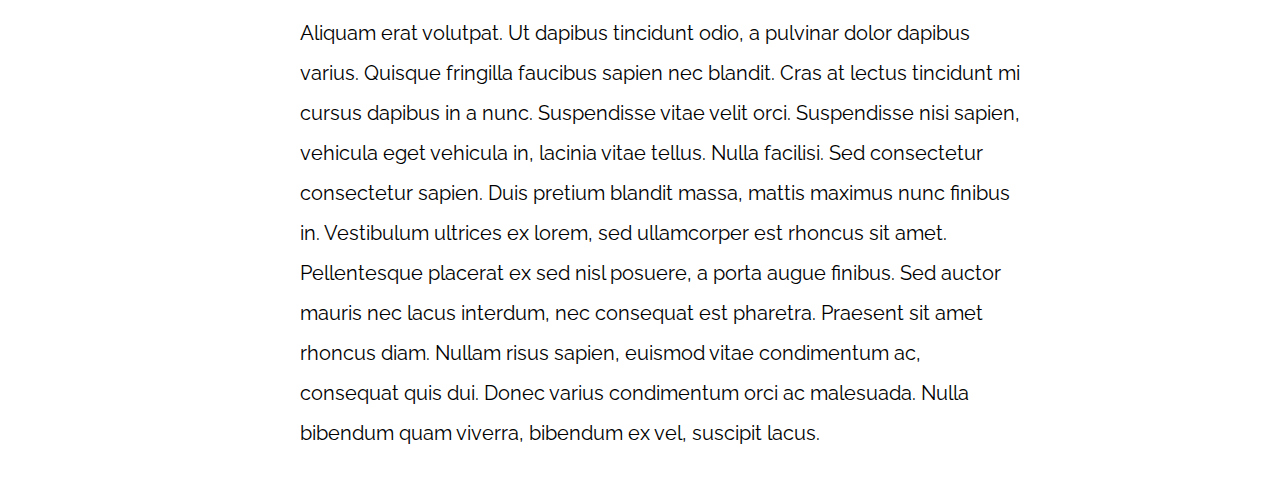
<file: PatronesRWD/05-3columnas_css_grid/index.html>
<!DOCTYPE html>
<html>

<head>
    <meta charset="utf-8">
    <title>Patrones Responsive Web Design</title>
    <link rel="stylesheet" href="https://necolas.github.io/normalize.css/8.0.1/normalize.css">
    <link href="https://fonts.googleapis.com/css?family=Raleway:400,700,900" rel="stylesheet">
    <link rel="stylesheet" href="css/styles.css">
    <meta name="viewport" content="width=device-width, initial-scale=1">
</head>

<body>

    <div class="contenedor contenedor-grid">
        <main class="contenido-principal">
            <article>
                <h1>Entrada del Blog</h1>
                <img src="img/imagen1.jpg">

                <p>Maecenas maximus urna vitae nisl semper, id volutpat ipsum scelerisque. Aenean nec ipsum finibus, eleifend dolor at, venenatis risus. Quisque varius orci et augue scelerisque luctus. Praesent laoreet tortor vel mauris suscipit convallis.
                    Duis interdum venenatis metus, ut condimentum tortor fringilla eu. Curabitur mi lorem, pellentesque sed feugiat vitae, commodo id leo. Mauris nec dui consectetur, ullamcorper eros vel, volutpat nulla. Mauris mattis dignissim laoreet.
                    In at tellus et quam iaculis commodo. Aliquam cursus turpis sed elit consequat placerat sit amet in ante. Nulla libero ex, imperdiet non faucibus a, sagittis sit amet ligula. Sed blandit ante est, nec aliquet quam pulvinar sed. Sed
                    varius, lacus in facilisis ultrices, urna turpis ullamcorper nibh, sit amet interdum nisi nisi eget arcu. Vestibulum bibendum velit justo, eget cursus ipsum pharetra in.</p>

                <p>Aliquam urna enim, ullamcorper vel urna id, tincidunt lobortis tortor. Donec bibendum condimentum purus, at rhoncus sapien. Phasellus ac ipsum metus. Aliquam arcu erat, posuere ac dolor vel, imperdiet tempor enim. Fusce tristique consequat
                    convallis. Sed auctor fermentum elit. Vestibulum mi libero, tincidunt quis auctor id, faucibus nec augue. Pellentesque ut vestibulum augue. Aenean in lorem tincidunt, sodales arcu eget, bibendum nisi. Proin vitae magna eu leo vulputate
                    congue consectetur sed felis. Ut tempus neque sit amet tortor aliquet hendrerit. Nulla feugiat metus quis libero convallis fermentum. Morbi eleifend id tellus quis iaculis. Sed vitae turpis eget eros faucibus luctus at vitae lacus.
                    Nunc blandit arcu arcu, non condimentum dui posuere vitae. Nulla facilisi.</p>

                <p>Aliquam erat volutpat. Ut dapibus tincidunt odio, a pulvinar dolor dapibus varius. Quisque fringilla faucibus sapien nec blandit. Cras at lectus tincidunt mi cursus dapibus in a nunc. Suspendisse vitae velit orci. Suspendisse nisi sapien,
                    vehicula eget vehicula in, lacinia vitae tellus. Nulla facilisi. Sed consectetur consectetur sapien. Duis pretium blandit massa, mattis maximus nunc finibus in. Vestibulum ultrices ex lorem, sed ullamcorper est rhoncus sit amet. Pellentesque
                    placerat ex sed nisl posuere, a porta augue finibus. Sed auctor mauris nec lacus interdum, nec consequat est pharetra. Praesent sit amet rhoncus diam. Nullam risus sapien, euismod vitae condimentum ac, consequat quis dui. Donec varius
                    condimentum orci ac malesuada. Nulla bibendum quam viverra, bibendum ex vel, suscipit lacus.</p>

            </article>
        </main>

        <aside class="sidebar1">
            <h2>Sobre Nosotros</h2>
            <p>Titulo Blog, consectetur adipisicing elit, sed do eiusmod tempor incididunt ut labore et dolore magna aliqua. Ut enim ad minim veniam, quis nostrud exercitation ullamco laboris nisi ut aliquip ex ea commodo consequat. Duis aute irure dolor
                in reprehenderit in voluptate velit esse cillum dolore eu fugiat nulla pariatur. Excepteur sint occaecat cupidatat non proident, sunt in culpa qui officia deserunt mollit anim id est laborum.</p>
        </aside>
        <aside class="sidebar2">
            <h2>Misión</h2>
            <p>Titulo Blog, consectetur adipisicing elit, sed do eiusmod tempor incididunt ut labore et dolore magna aliqua. Ut enim ad minim veniam, quis nostrud exercitation ullamco laboris nisi ut aliquip ex ea commodo consequat. Duis aute irure dolor
                in reprehenderit in voluptate velit esse cillum dolore eu fugiat nulla pariatur. Excepteur sint occaecat cupidatat non proident, sunt in culpa qui officia deserunt mollit anim id est laborum.</p>
        </aside>
    </div>

</body>

</html>
</file>
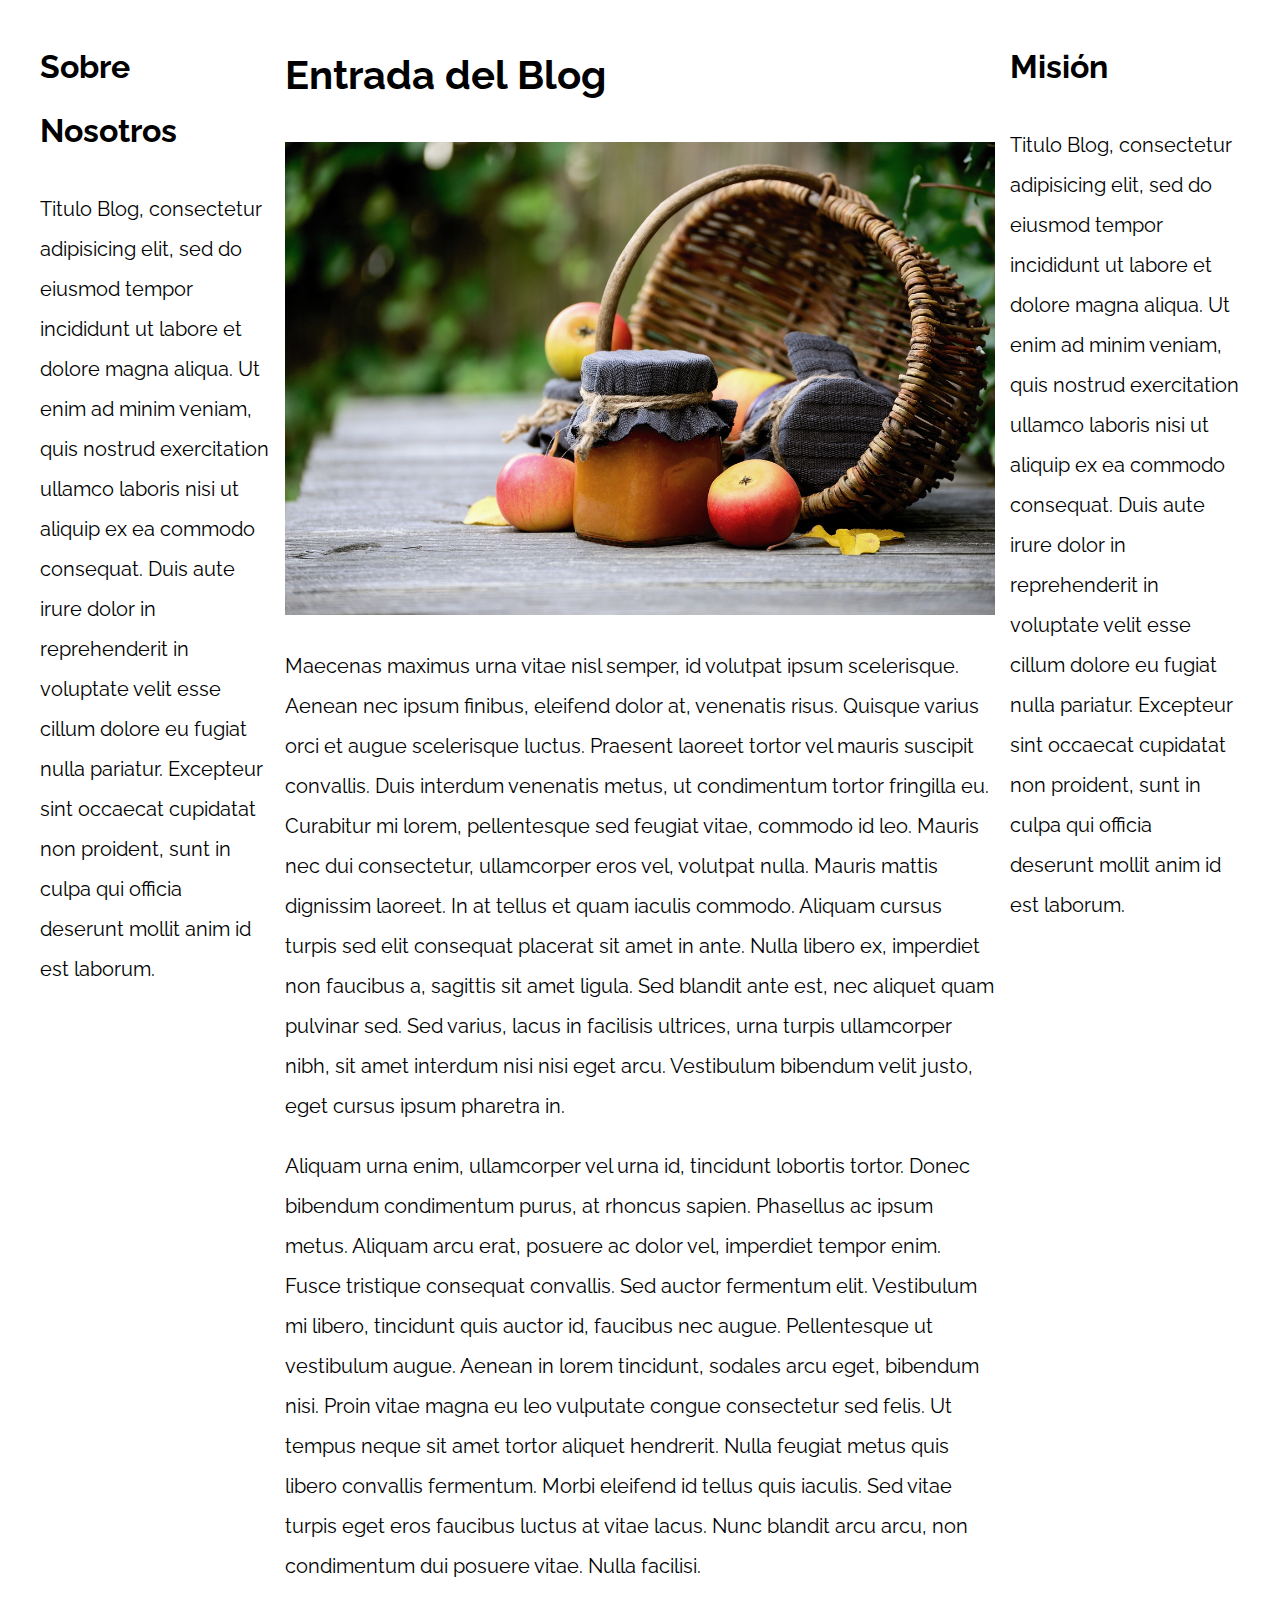
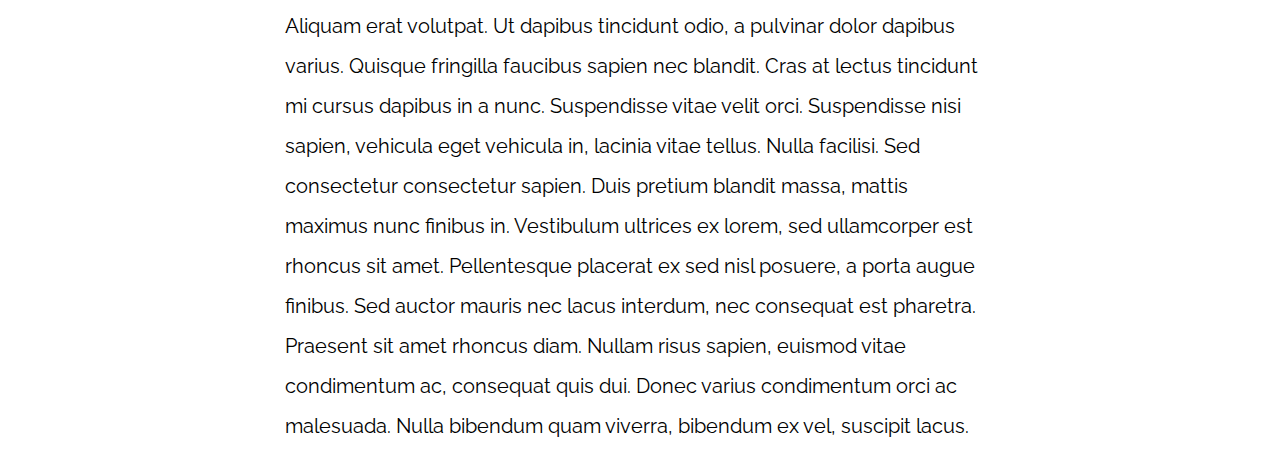
<file: PatronesRWD/06-3columnas_flexbox/index.html>
<!DOCTYPE html>
<html>

<head>
    <meta charset="utf-8">
    <title>Patrones Responsive Web Design</title>
    <link rel="stylesheet" href="https://necolas.github.io/normalize.css/8.0.1/normalize.css">
    <link href="https://fonts.googleapis.com/css?family=Raleway:400,700,900" rel="stylesheet">
    <link rel="stylesheet" href="css/styles.css">
    <meta name="viewport" content="width=device-width, initial-scale=1">
</head>

<body>

    <div class="contenedor contenedor-flex">
        <main class="contenido-principal">
            <article>
                <h1>Entrada del Blog</h1>
                <img src="img/imagen1.jpg">

                <p>Maecenas maximus urna vitae nisl semper, id volutpat ipsum scelerisque. Aenean nec ipsum finibus, eleifend dolor at, venenatis risus. Quisque varius orci et augue scelerisque luctus. Praesent laoreet tortor vel mauris suscipit convallis.
                    Duis interdum venenatis metus, ut condimentum tortor fringilla eu. Curabitur mi lorem, pellentesque sed feugiat vitae, commodo id leo. Mauris nec dui consectetur, ullamcorper eros vel, volutpat nulla. Mauris mattis dignissim laoreet.
                    In at tellus et quam iaculis commodo. Aliquam cursus turpis sed elit consequat placerat sit amet in ante. Nulla libero ex, imperdiet non faucibus a, sagittis sit amet ligula. Sed blandit ante est, nec aliquet quam pulvinar sed. Sed
                    varius, lacus in facilisis ultrices, urna turpis ullamcorper nibh, sit amet interdum nisi nisi eget arcu. Vestibulum bibendum velit justo, eget cursus ipsum pharetra in.</p>

                <p>Aliquam urna enim, ullamcorper vel urna id, tincidunt lobortis tortor. Donec bibendum condimentum purus, at rhoncus sapien. Phasellus ac ipsum metus. Aliquam arcu erat, posuere ac dolor vel, imperdiet tempor enim. Fusce tristique consequat
                    convallis. Sed auctor fermentum elit. Vestibulum mi libero, tincidunt quis auctor id, faucibus nec augue. Pellentesque ut vestibulum augue. Aenean in lorem tincidunt, sodales arcu eget, bibendum nisi. Proin vitae magna eu leo vulputate
                    congue consectetur sed felis. Ut tempus neque sit amet tortor aliquet hendrerit. Nulla feugiat metus quis libero convallis fermentum. Morbi eleifend id tellus quis iaculis. Sed vitae turpis eget eros faucibus luctus at vitae lacus.
                    Nunc blandit arcu arcu, non condimentum dui posuere vitae. Nulla facilisi.</p>

                <p>Aliquam erat volutpat. Ut dapibus tincidunt odio, a pulvinar dolor dapibus varius. Quisque fringilla faucibus sapien nec blandit. Cras at lectus tincidunt mi cursus dapibus in a nunc. Suspendisse vitae velit orci. Suspendisse nisi sapien,
                    vehicula eget vehicula in, lacinia vitae tellus. Nulla facilisi. Sed consectetur consectetur sapien. Duis pretium blandit massa, mattis maximus nunc finibus in. Vestibulum ultrices ex lorem, sed ullamcorper est rhoncus sit amet. Pellentesque
                    placerat ex sed nisl posuere, a porta augue finibus. Sed auctor mauris nec lacus interdum, nec consequat est pharetra. Praesent sit amet rhoncus diam. Nullam risus sapien, euismod vitae condimentum ac, consequat quis dui. Donec varius
                    condimentum orci ac malesuada. Nulla bibendum quam viverra, bibendum ex vel, suscipit lacus.</p>

            </article>
        </main>

        <aside class="sidebar-1 sidebar">
            <h2>Sobre Nosotros</h2>
            <p>Titulo Blog, consectetur adipisicing elit, sed do eiusmod tempor incididunt ut labore et dolore magna aliqua. Ut enim ad minim veniam, quis nostrud exercitation ullamco laboris nisi ut aliquip ex ea commodo consequat. Duis aute irure dolor
                in reprehenderit in voluptate velit esse cillum dolore eu fugiat nulla pariatur. Excepteur sint occaecat cupidatat non proident, sunt in culpa qui officia deserunt mollit anim id est laborum.</p>
        </aside>
        <aside class="sidebar-2 sidebar">
            <h2>Misión</h2>
            <p>Titulo Blog, consectetur adipisicing elit, sed do eiusmod tempor incididunt ut labore et dolore magna aliqua. Ut enim ad minim veniam, quis nostrud exercitation ullamco laboris nisi ut aliquip ex ea commodo consequat. Duis aute irure dolor
                in reprehenderit in voluptate velit esse cillum dolore eu fugiat nulla pariatur. Excepteur sint occaecat cupidatat non proident, sunt in culpa qui officia deserunt mollit anim id est laborum.</p>
        </aside>
    </div>

</body>

</html>
</file>
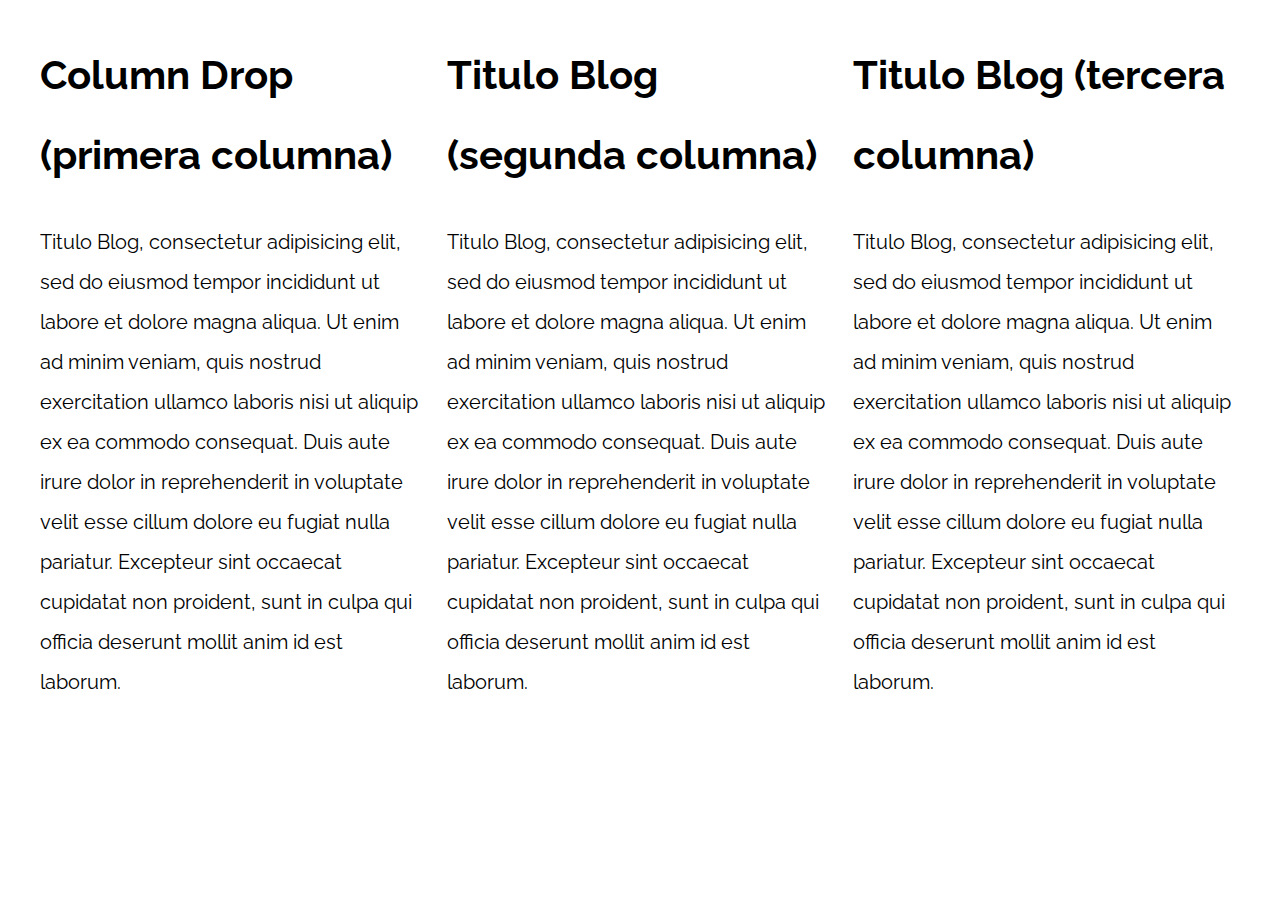
<file: PatronesRWD/07-column_drop_css_grid/index.html>
<!DOCTYPE html>
<html>

<head>
    <meta charset="utf-8">
    <title>Patrones Responsive Web Design</title>
    <link rel="stylesheet" href="https://necolas.github.io/normalize.css/8.0.1/normalize.css">
    <link href="https://fonts.googleapis.com/css?family=Raleway:400,700,900" rel="stylesheet">
    <link rel="stylesheet" href="css/styles.css">
    <meta name="viewport" content="width=device-width, initial-scale=1">
</head>

<body>

    <div class="contenedor colum-drop-css">
        <main>
            <h1>Column Drop (primera columna)</h1>
            <p>
                Titulo Blog, consectetur adipisicing elit, sed do eiusmod tempor incididunt ut labore et dolore magna aliqua. Ut enim ad minim veniam, quis nostrud exercitation ullamco laboris nisi ut aliquip ex ea commodo consequat. Duis aute irure dolor in reprehenderit
                in voluptate velit esse cillum dolore eu fugiat nulla pariatur. Excepteur sint occaecat cupidatat non proident, sunt in culpa qui officia deserunt mollit anim id est laborum.
            </p>
        </main>

        <aside class="primera">
            <h1>Titulo Blog (segunda columna)</h1>
            <p>
                Titulo Blog, consectetur adipisicing elit, sed do eiusmod tempor incididunt ut labore et dolore magna aliqua. Ut enim ad minim veniam, quis nostrud exercitation ullamco laboris nisi ut aliquip ex ea commodo consequat. Duis aute irure dolor in reprehenderit
                in voluptate velit esse cillum dolore eu fugiat nulla pariatur. Excepteur sint occaecat cupidatat non proident, sunt in culpa qui officia deserunt mollit anim id est laborum.
            </p>
        </aside>

        <aside class="segunda">
            <h1>Titulo Blog (tercera columna)</h1>
            <p>
                Titulo Blog, consectetur adipisicing elit, sed do eiusmod tempor incididunt ut labore et dolore magna aliqua. Ut enim ad minim veniam, quis nostrud exercitation ullamco laboris nisi ut aliquip ex ea commodo consequat. Duis aute irure dolor in reprehenderit
                in voluptate velit esse cillum dolore eu fugiat nulla pariatur. Excepteur sint occaecat cupidatat non proident, sunt in culpa qui officia deserunt mollit anim id est laborum.
            </p>
        </aside>
    </div>

</body>

</html>
</file>
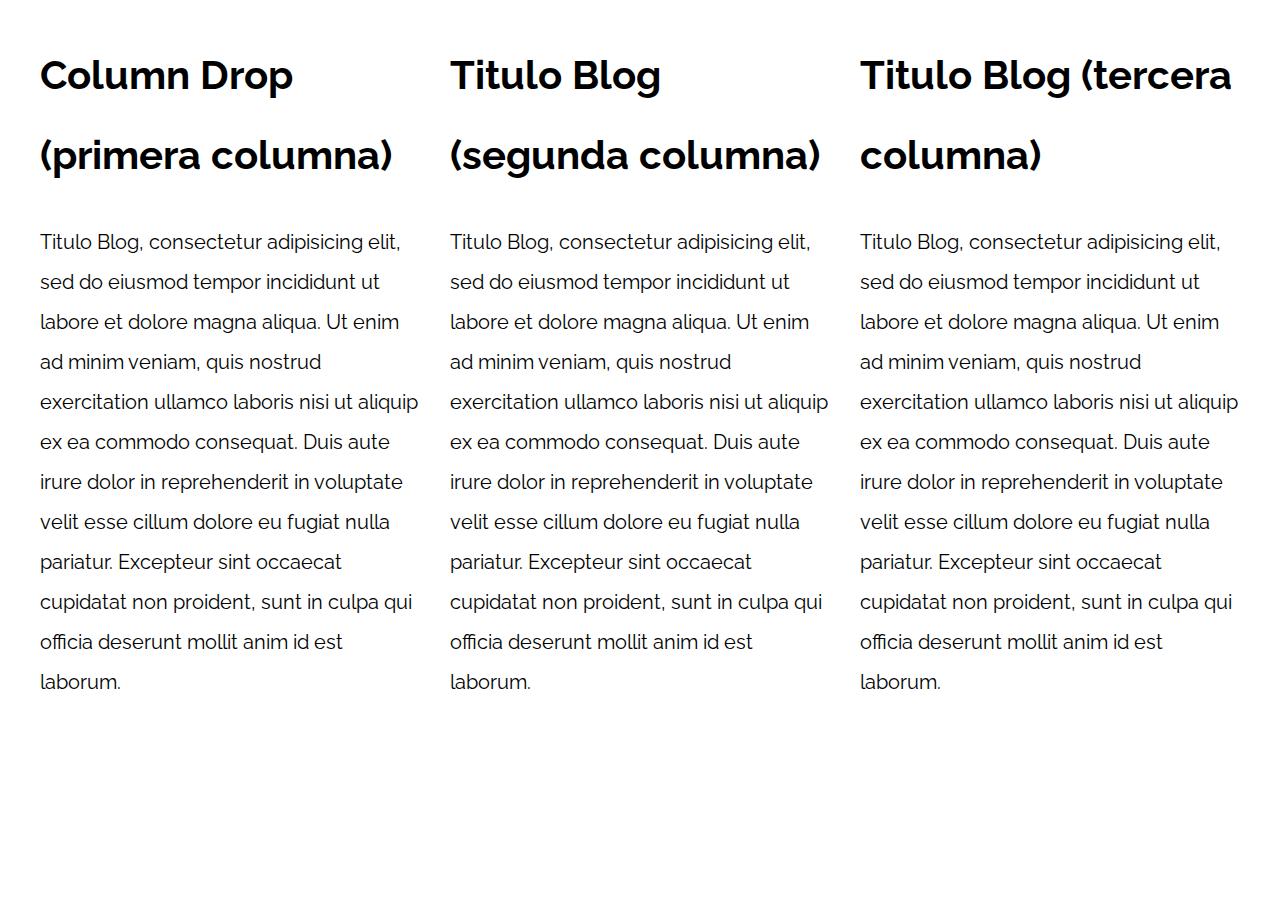
<file: PatronesRWD/08-column_drop_flexbox/index.html>
<!DOCTYPE html>
<html>

<head>
    <meta charset="utf-8">
    <title>Patrones Responsive Web Design</title>
    <link rel="stylesheet" href="https://necolas.github.io/normalize.css/8.0.1/normalize.css">
    <link href="https://fonts.googleapis.com/css?family=Raleway:400,700,900" rel="stylesheet">
    <link rel="stylesheet" href="css/styles.css">
    <meta name="viewport" content="width=device-width, initial-scale=1">
</head>

<body>

    <div class="contenedor column-drop-flex">
        <main class="contenido-principal">
            <h1>Column Drop (primera columna)</h1>
            <p>
                Titulo Blog, consectetur adipisicing elit, sed do eiusmod tempor incididunt ut labore et dolore magna aliqua. Ut enim ad minim veniam, quis nostrud exercitation ullamco laboris nisi ut aliquip ex ea commodo consequat. Duis aute irure dolor in reprehenderit
                in voluptate velit esse cillum dolore eu fugiat nulla pariatur. Excepteur sint occaecat cupidatat non proident, sunt in culpa qui officia deserunt mollit anim id est laborum.
            </p>
        </main>

        <aside class="primera">
            <h1>Titulo Blog (segunda columna)</h1>
            <p>
                Titulo Blog, consectetur adipisicing elit, sed do eiusmod tempor incididunt ut labore et dolore magna aliqua. Ut enim ad minim veniam, quis nostrud exercitation ullamco laboris nisi ut aliquip ex ea commodo consequat. Duis aute irure dolor in reprehenderit
                in voluptate velit esse cillum dolore eu fugiat nulla pariatur. Excepteur sint occaecat cupidatat non proident, sunt in culpa qui officia deserunt mollit anim id est laborum.
            </p>
        </aside>

        <aside class="segunda">
            <h1>Titulo Blog (tercera columna)</h1>
            <p>
                Titulo Blog, consectetur adipisicing elit, sed do eiusmod tempor incididunt ut labore et dolore magna aliqua. Ut enim ad minim veniam, quis nostrud exercitation ullamco laboris nisi ut aliquip ex ea commodo consequat. Duis aute irure dolor in reprehenderit
                in voluptate velit esse cillum dolore eu fugiat nulla pariatur. Excepteur sint occaecat cupidatat non proident, sunt in culpa qui officia deserunt mollit anim id est laborum.
            </p>
        </aside>
    </div>

</body>

</html>
</file>
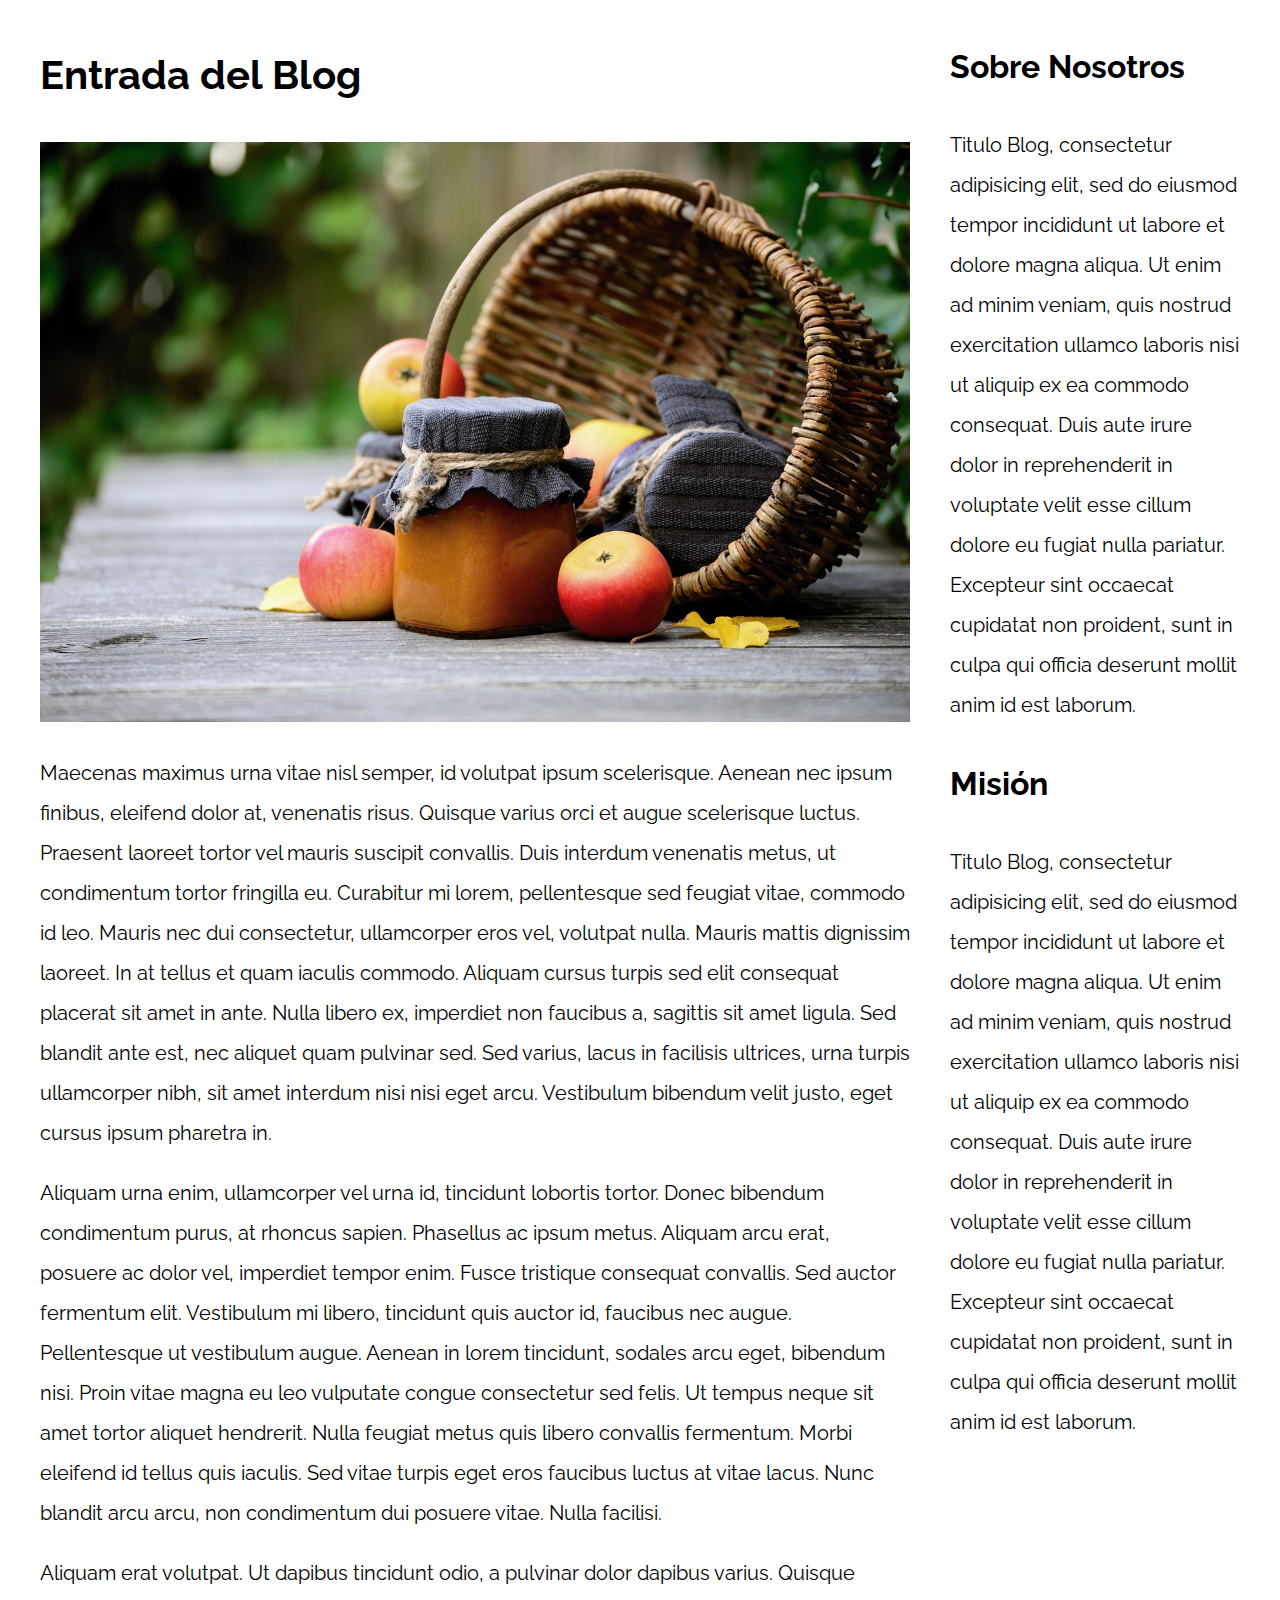
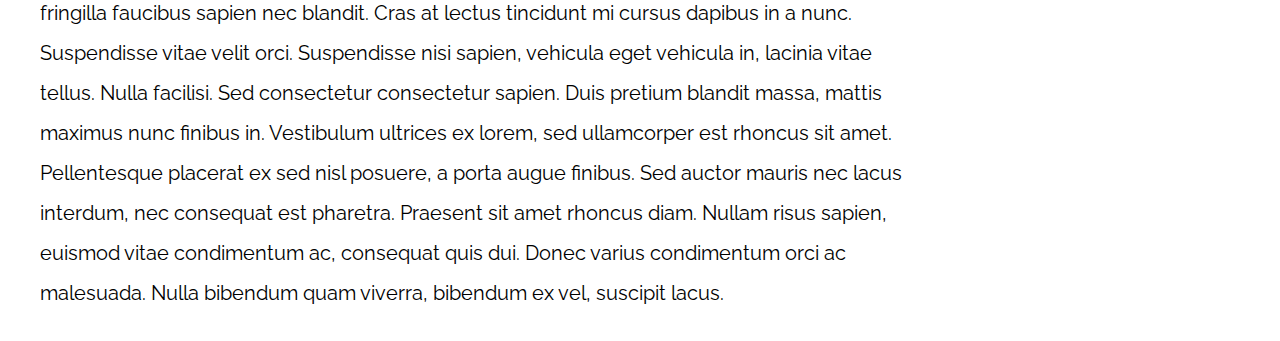
<file: PatronesRWD/09-con_sidebar_css_grid/index.html>
<!DOCTYPE html>
<html>

<head>
    <meta charset="utf-8">
    <title>Patrones Responsive Web Design</title>
    <link rel="stylesheet" href="https://necolas.github.io/normalize.css/8.0.1/normalize.css">
    <link href="https://fonts.googleapis.com/css?family=Raleway:400,700,900" rel="stylesheet">
    <link rel="stylesheet" href="css/styles.css">
    <meta name="viewport" content="width=device-width, initial-scale=1">
</head>

<body>

    <div class="contenedor con-sidebar">
        <article>
            <h1>Entrada del Blog</h1>
            <img src="img/imagen1.jpg">

            <p>Maecenas maximus urna vitae nisl semper, id volutpat ipsum scelerisque. Aenean nec ipsum finibus, eleifend dolor at, venenatis risus. Quisque varius orci et augue scelerisque luctus. Praesent laoreet tortor vel mauris suscipit convallis. Duis
                interdum venenatis metus, ut condimentum tortor fringilla eu. Curabitur mi lorem, pellentesque sed feugiat vitae, commodo id leo. Mauris nec dui consectetur, ullamcorper eros vel, volutpat nulla. Mauris mattis dignissim laoreet. In at
                tellus et quam iaculis commodo. Aliquam cursus turpis sed elit consequat placerat sit amet in ante. Nulla libero ex, imperdiet non faucibus a, sagittis sit amet ligula. Sed blandit ante est, nec aliquet quam pulvinar sed. Sed varius, lacus
                in facilisis ultrices, urna turpis ullamcorper nibh, sit amet interdum nisi nisi eget arcu. Vestibulum bibendum velit justo, eget cursus ipsum pharetra in.</p>

            <p>Aliquam urna enim, ullamcorper vel urna id, tincidunt lobortis tortor. Donec bibendum condimentum purus, at rhoncus sapien. Phasellus ac ipsum metus. Aliquam arcu erat, posuere ac dolor vel, imperdiet tempor enim. Fusce tristique consequat
                convallis. Sed auctor fermentum elit. Vestibulum mi libero, tincidunt quis auctor id, faucibus nec augue. Pellentesque ut vestibulum augue. Aenean in lorem tincidunt, sodales arcu eget, bibendum nisi. Proin vitae magna eu leo vulputate
                congue consectetur sed felis. Ut tempus neque sit amet tortor aliquet hendrerit. Nulla feugiat metus quis libero convallis fermentum. Morbi eleifend id tellus quis iaculis. Sed vitae turpis eget eros faucibus luctus at vitae lacus. Nunc
                blandit arcu arcu, non condimentum dui posuere vitae. Nulla facilisi.</p>

            <p>Aliquam erat volutpat. Ut dapibus tincidunt odio, a pulvinar dolor dapibus varius. Quisque fringilla faucibus sapien nec blandit. Cras at lectus tincidunt mi cursus dapibus in a nunc. Suspendisse vitae velit orci. Suspendisse nisi sapien,
                vehicula eget vehicula in, lacinia vitae tellus. Nulla facilisi. Sed consectetur consectetur sapien. Duis pretium blandit massa, mattis maximus nunc finibus in. Vestibulum ultrices ex lorem, sed ullamcorper est rhoncus sit amet. Pellentesque
                placerat ex sed nisl posuere, a porta augue finibus. Sed auctor mauris nec lacus interdum, nec consequat est pharetra. Praesent sit amet rhoncus diam. Nullam risus sapien, euismod vitae condimentum ac, consequat quis dui. Donec varius
                condimentum orci ac malesuada. Nulla bibendum quam viverra, bibendum ex vel, suscipit lacus.</p>
        </article>
        <aside>
            <h2>Sobre Nosotros</h2>
            <p>Titulo Blog, consectetur adipisicing elit, sed do eiusmod tempor incididunt ut labore et dolore magna aliqua. Ut enim ad minim veniam, quis nostrud exercitation ullamco laboris nisi ut aliquip ex ea commodo consequat. Duis aute irure dolor
                in reprehenderit in voluptate velit esse cillum dolore eu fugiat nulla pariatur. Excepteur sint occaecat cupidatat non proident, sunt in culpa qui officia deserunt mollit anim id est laborum.</p>


            <h2>Misión</h2>
            <p>Titulo Blog, consectetur adipisicing elit, sed do eiusmod tempor incididunt ut labore et dolore magna aliqua. Ut enim ad minim veniam, quis nostrud exercitation ullamco laboris nisi ut aliquip ex ea commodo consequat. Duis aute irure dolor
                in reprehenderit in voluptate velit esse cillum dolore eu fugiat nulla pariatur. Excepteur sint occaecat cupidatat non proident, sunt in culpa qui officia deserunt mollit anim id est laborum.</p>
        </aside>
    </div>

</body>

</html>
</file>
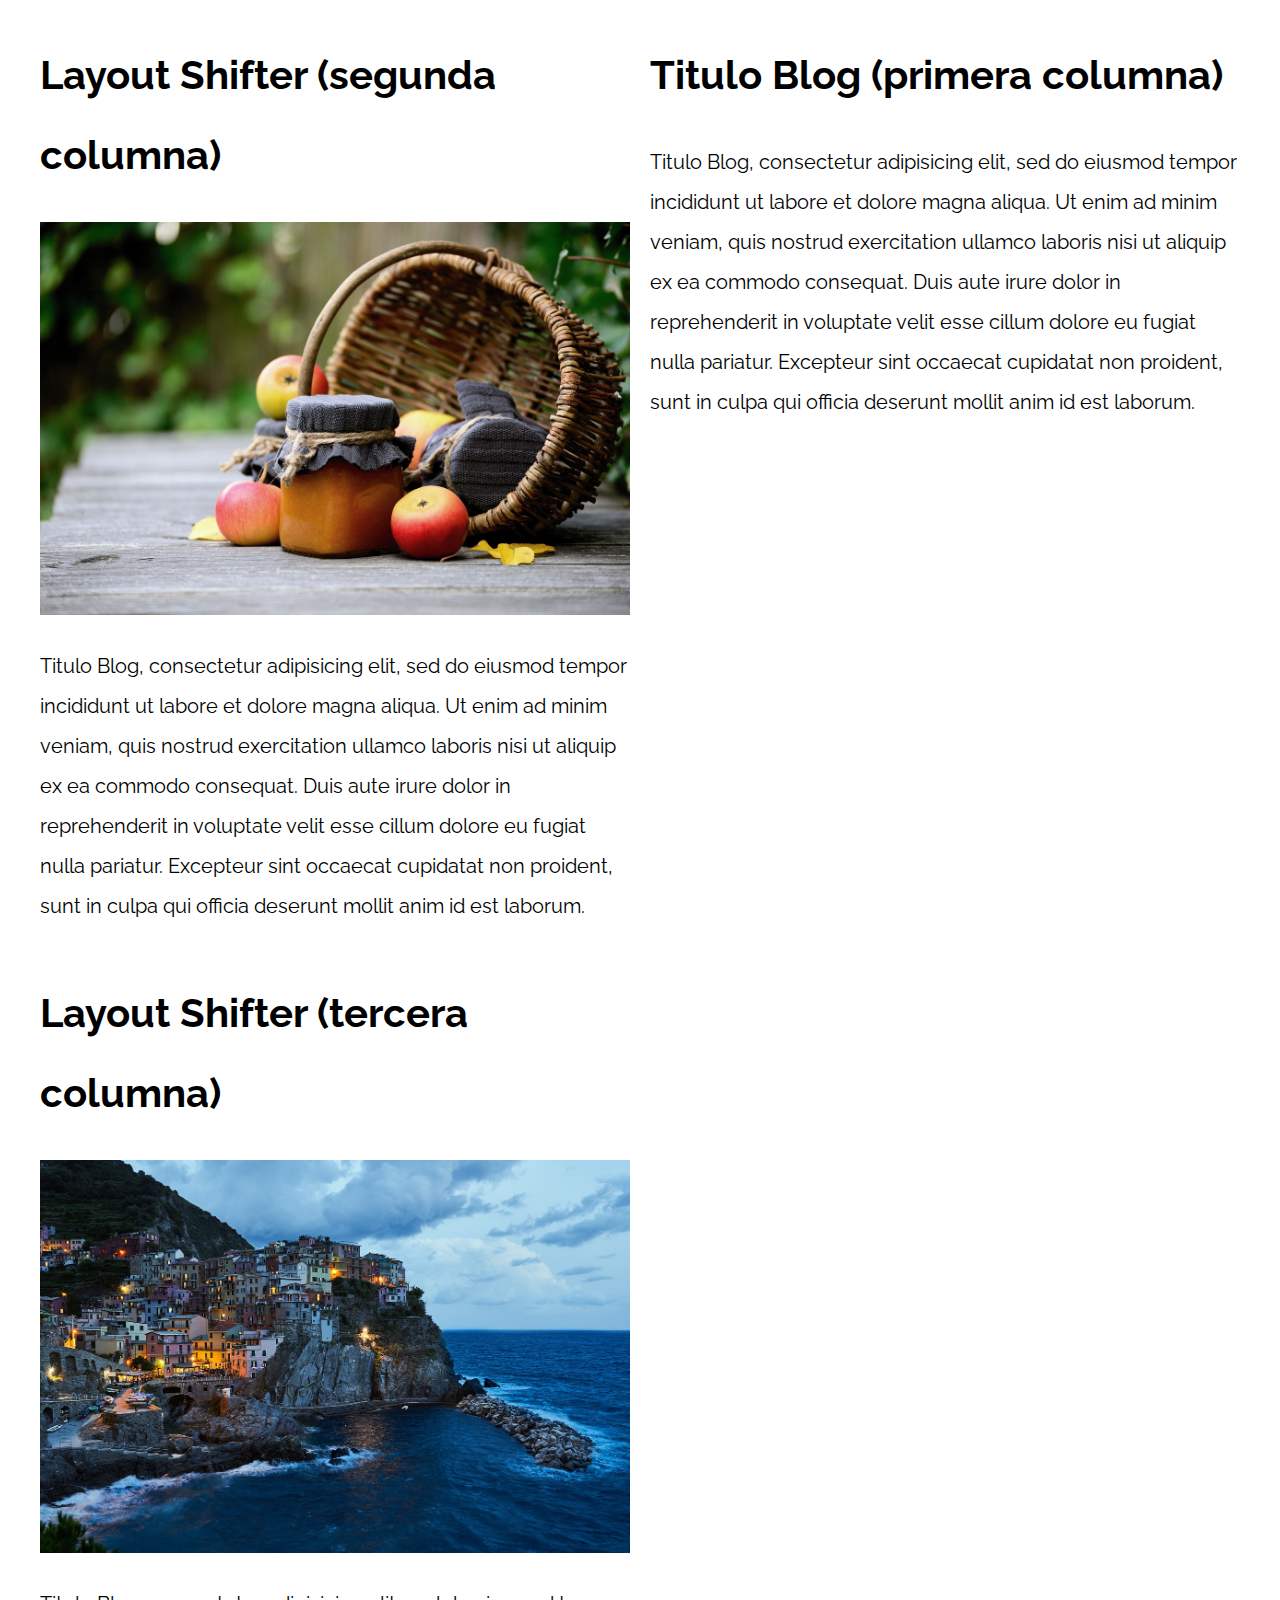
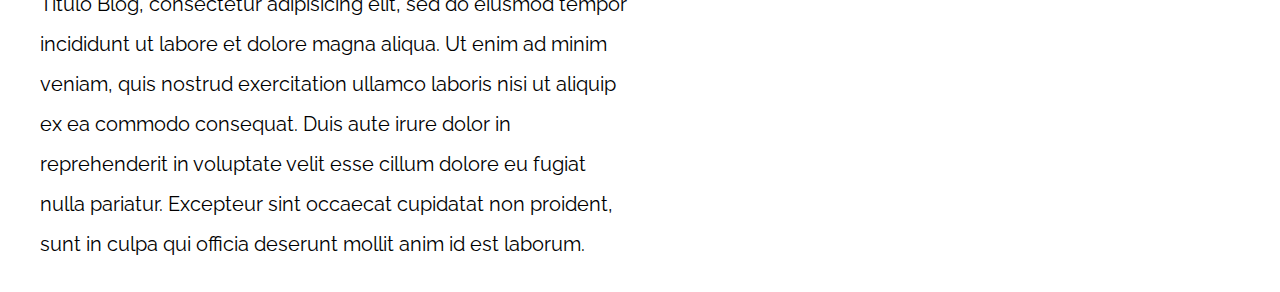
<file: PatronesRWD/11-layout_shifter_css_grid/index.html>
<!DOCTYPE html>
<html>

<head>
    <meta charset="utf-8">
    <title>Patrones Responsive Web Design</title>
    <link rel="stylesheet" href="https://necolas.github.io/normalize.css/8.0.1/normalize.css">
    <link href="https://fonts.googleapis.com/css?family=Raleway:400,700,900" rel="stylesheet">
    <link rel="stylesheet" href="css/styles.css">
    <meta name="viewport" content="width=device-width, initial-scale=1">
</head>

<body>

    <div class="contenedor layout-shifter">
        <aside class="sidebar">
            <h1>Titulo Blog (primera columna)</h1>
            <p>
                Titulo Blog, consectetur adipisicing elit, sed do eiusmod tempor incididunt ut labore et dolore magna aliqua. Ut enim ad minim veniam, quis nostrud exercitation ullamco laboris nisi ut aliquip ex ea commodo consequat. Duis aute irure dolor in reprehenderit
                in voluptate velit esse cillum dolore eu fugiat nulla pariatur. Excepteur sint occaecat cupidatat non proident, sunt in culpa qui officia deserunt mollit anim id est laborum.
            </p>
        </aside>

        <main class="contenido-principal">
            <article class="entrada-blog">
                <h1>Layout Shifter (segunda columna)</h1>
                <img src="img/imagen1.jpg">
                <p>
                    Titulo Blog, consectetur adipisicing elit, sed do eiusmod tempor incididunt ut labore et dolore magna aliqua. Ut enim ad minim veniam, quis nostrud exercitation ullamco laboris nisi ut aliquip ex ea commodo consequat. Duis aute irure dolor in reprehenderit
                    in voluptate velit esse cillum dolore eu fugiat nulla pariatur. Excepteur sint occaecat cupidatat non proident, sunt in culpa qui officia deserunt mollit anim id est laborum.
                </p>
            </article>

            <article class="entrada-blog">
                <h1>Layout Shifter (tercera columna)</h1>
                <img src="img/imagen2.jpg">
                <p>
                    Titulo Blog, consectetur adipisicing elit, sed do eiusmod tempor incididunt ut labore et dolore magna aliqua. Ut enim ad minim veniam, quis nostrud exercitation ullamco laboris nisi ut aliquip ex ea commodo consequat. Duis aute irure dolor in reprehenderit
                    in voluptate velit esse cillum dolore eu fugiat nulla pariatur. Excepteur sint occaecat cupidatat non proident, sunt in culpa qui officia deserunt mollit anim id est laborum.
                </p>
            </article>
        </main>
    </div>

</body>

</html>
</file>
<file: blogdecafe_inicio/css/styles.css>
:root {
    --fuenteHeading: 'PT Sans', sans-serif;
    --fuenteParrafos: 'Open Sans', sans-serif;

    --primario: #784d3c;
    --blanco: #FFF;
    --gris: #e1e1e1;
    --negro: #000;
}
html {
    box-sizing: border-box;
    font-size: 62.5%;
}
*, *:before, *:after {
    box-sizing: inherit;
}
body {
    font-family: var(--fuenteParrafos);
    font-size: 1.6rem;
    line-height: 2;
}

/** Globales **/
.contenedor {
    max-width: 120rem;
    width: 90%;
    margin: 0 auto;
}
a {
    text-decoration: none;
}
h1, h2, h3, h4 {
    font-family: var(--fuenteHeading);
}
h1 {
    font-size: 4.8rem;
}
h2 {
    font-size: 4rem;
}
h3 {
    font-size: 3.2rem;
}
h4 {
    font-size: 2.8rem;
}
img {
    max-width: 100%;
}
/** Utilidades **/
.no-margin {
    margin: 0;
}
.no-padding {
    padding: 0;
}
.centrar-texto {
    text-align: center;
}
/** Header **/
.header {
    background-image: url(../img/banner.jpg);
    height: 60rem;
    background-size: cover;
    background-repeat: no-repeat;
    background-position: center center;
}
.header__texto {
    text-align: center;
    color: var(--blanco);
    margin-top: 5rem;
}
@media (min-width: 768px) {
    .header__texto {
        margin-top: 15rem;
    }
}
@media (min-width: 768px) {
    .barra {
        display: flex;
        justify-content: space-between;
        align-items: center;
    }
}
.logo {
    color: var(--blanco);
}
.logo__nombre {
    font-weight: normal;
}
.logo__bold {
    font-weight: 700;
}
@media (min-width: 768px) {
    .navegacion {
        display: flex;
        gap: 2rem;
    }
}
.navegacion_enlace {
    display: block;
    text-align: center;
    font-size: 1.8rem;
    color: var(--blanco);
}
@media (min-width: 768px) {
    .contenido-principal {
        display: grid;
        grid-template-columns: 2fr 1fr;
        column-gap: 4rem;
    }
}
.entrada {
    border-bottom: 1px solid var(--gris);
    margin-bottom: 2rem;
}
.entrada:last-of-type {
    border: none;
    margin-bottom: 0;
}
.boton {
    display: block;
    font-family: var(--fuenteHeading);
    color: var(--blanco);
    text-align: center;
    padding: 1rem 3rem;
    font-size: 1.8rem;
    font-weight: 700;
    margin-bottom: 2rem;
}
@media (min-width: 768px) {
    .boton {
        display: inline-block;
    }
}
.boton--primario {
    background-color: var(--negro);
}
</file>
<file: freelancer_inicio/css/styles.css>
:root{
    --blanco: #FFFFFF;
    --oscuro: #212121;
    --primario: #FFC107;
    --secundario: #0097A7;
    --gris: #757575;

    --fuente-principal: 3.8rem;
}

html {
    font-size: 62.5%;
}
body {
    font-size: 16px;
    font-family: 'Krub', sans-serif;
}
.titulo {
    text-align: center;
    font-size: var(--fuente-principal);
    color: var(--oscuro);
}
.titulo span {
    font-size: 2rem;
}
.contenedor {
    width: 120rem;
    margin: 0 auto 0 auto;
}
.nav-bg {
    background-color: var(--secundario);
}
.navegacion-principal {

}
.navegacion-principal a{
    background-color: var(--primario);
}
</file>
<file: FrontEndStore_inicio/css/style.css>
:root {
    --primario: #9c27b0;
    --primarioOscuro: #89119D;
    --secundario: #FFCE00;
    --secundarioOscuro: rgb(233,287,2);
    --blanco: #FFF;
    --negro: #000;
    
    --fuentePrincipal: 'Staatliches', cursive;
}
html {
    box-sizing: border-box;
    font-size: 62.5%;
}
*, *:before, *:after {
    box-sizing: inherit;
}

/* Globales */
body {
    background-color: var(--primario);
    font-size: 1.6rem;
    line-height: 1.5;
}
p {
    font-size: 1.8rem;
    font-family: Arial, Helvetica, sans-serif;
    color: var(--blanco);
}
a {
    text-decoration: none;
}
img {
    width: 100%;
}
.contenedor {
    max-width: 120rem;
    margin: 0 auto;
}
h1, h2, h3 {
    text-align: center;
    color: var(--secundario);
    font-family: var(--fuentePrincipal);
}
h1 {font-size: 4rem;}
h2 {font-size: 3.2rem;}
h3 {font-size: 2.4rem;}

/* Header */
.header {
    display: flex;
    justify-content: center;
}
.header__logo {
    margin: 3rem 0;
}
/* Fooder */
.fooder {
    color: var(--primarioOscuro);
    padding: 1rem 0;
    margin: 2rem;
}
.fooder__texto{
    text-align: center;
    font-family: var(--fuentePrincipal);
    font-size: 2.2rem;
}
/* Navegacion */
.navegacion {
    background-color: var(--primarioOscuro);
    padding: 1rem;
    display: flex;
    justify-content: center;
    gap: 2rem;
}
.navegacion__enlace {
    font-family: var(--fuentePrincipal);
    color: var(--blanco);
    font-size: 3rem;    
}
.navegacion__enlace--activo,
.navegacion__enlace:hover {
    color: var(--secundario);
}

/*Grid*/
.grid {
    display: grid;
    grid-template-columns: repeat(2, 1fr);
    gap: 2rem;
}
@media (min-width: 768px) {
    .grid {
        grid-template-columns: repeat(3, 1fr);
    }
}
/* Productos */
.producto {
    background-color: var(--primarioOscuro);
    padding: 1rem;
}

.producto__nombre {
    font-size: 4rem;
}
.producto__precio {
    font-size: 2.8rem;
    color: var(--secundario);
}
.producto__nombre,
.producto__precio {
    font-family: var(--fuentePrincipal);
    margin: 1rem 0;
    text-align: center;
    line-height: 1.2;
}

/*Graficos*/
.grafico {
    min-height: 30rem;
    background-repeat: no-repeat;
    background-size: cover;
    grid-column: 1 / 3;
}
.grafico--camisas {
    grid-row: 2 / 3;   
    background-image: url(../img/grafico1.jpg);
}
.grafico--node {
    grid-row: 8 / 9;    
    background-image: url(../img/grafico2.jpg);
}
@media (min-width: 768px) {
    .grafico--node {
        grid-row: 5 / 6;
        grid-column: 2 / 4;
    }
}

/*Nosotros*/
.nosotros {
    display: grid;
    grid-template-rows: repeat(2, auto);
}
@media (min-width: 768px) {
    .nosotros {
        grid-template-columns: repeat(2, 1fr);
        column-gap: 2rem;
    }
}
.nosotros__imagen {
    grid-row: 1 / 2;
}
@media (min-width: 768px) {
    .nosotros__imagen {
        grid-column: 2 / 3;
    }
}

/*Bloques*/
.bloques {
    display: grid;
    grid-template-columns: repeat(2, 1fr);
    gap: 2rem;
}
@media (min-width: 768px) {
    .bloques {
        grid-template-columns: repeat(4, 1fr);
    }
}
.bloque {
    text-align: center;
}
.bloque__titulo {
    margin: 0;
}

/* Pagina del producto */
@media (min-width: 768px) {
    .camisa {
        display: grid;
        grid-template-columns: repeat(2, 1fr);
        column-gap: 2rem;
    }
}
</file>
<file: PatronesRWD/01-2columnas_iguales_css_grid/css/styles.css>
html {
    box-sizing: border-box;
    font-size: 62.5%;
}

*,
*:before,
*:after {
    box-sizing: inherit;
}

body {
    font-family: 'Raleway', sans-serif;
    font-size: 1.6rem;
}

img {
    max-width: 100%;
}

h1 {
    font-size: 4rem;
}

.contenedor {
    max-width: 1200px;
    width: 95%;
    margin: 0 auto;
}

.entrada-blog a {
    display: inline-block;
    background-color: #2196F3;
    color: white;
    padding: 10px 20px;
    text-decoration: none;
    font-weight: bold;
    text-transform: uppercase;
}

/** CODIGO AQUI **/
@media (min-width: 768px) {
    .dos-columnas {
        display: grid;
        grid-template-columns: 50% 50%;
        column-gap: 2rem;
    }
}
</file>
<file: PatronesRWD/02-2columnas_iguales_flexbox/css/styles.css>
html {
    box-sizing: border-box;
    font-size: 62.5%;
}

*,
*:before,
*:after {
    box-sizing: inherit;
}

body {
    font-family: 'Raleway', sans-serif;
    font-size: 1.6rem;
}

img {
    max-width: 100%;
}

h1 {
    font-size: 4rem;
}

.contenedor {
    max-width: 1200px;
    width: 95%;
    margin: 0 auto;
}

.entrada-blog a {
    display: inline-block;
    background-color: #2196F3;
    color: white;
    padding: 10px 20px;
    text-decoration: none;
    font-weight: bold;
    text-transform: uppercase;
}

/** CODIGO AQUI **/
@media (min-width: 768px) {
    .dos-columnas {
        display:flex;
        justify-content: space-between;
        gap: 2rem;
    }
}
</file>
<file: PatronesRWD/03-3columnas_iguales_css_grid/css/styles.css>
html {
    box-sizing: border-box;
    font-size: 62.5%;
}

*,
*:before,
*:after {
    box-sizing: inherit;
}

body {
    font-family: 'Raleway', sans-serif;
    font-size: 1.6rem;
}

img {
    max-width: 100%;
}

h1 {
    font-size: 4rem;
}

.contenedor {
    max-width: 1200px;
    width: 95%;
    margin: 0 auto;
}

.entrada-blog a {
    display: inline-block;
    background-color: #2196F3;
    color: white;
    padding: 10px 20px;
    text-decoration: none;
    font-weight: bold;
    text-transform: uppercase;
}

/** CODIGO AQUI **/
@media (min-width: 768px) {
    .tres-columnas {
        display: grid;
        grid-template-columns: repeat(3, 1fr);
        column-gap: 2rem;
    }
}
</file>
<file: PatronesRWD/04-3columnas_iguales_flexbox/css/styles.css>
html {
    box-sizing: border-box;
    font-size: 62.5%;
}

*,
*:before,
*:after {
    box-sizing: inherit;
}

body {
    font-family: 'Raleway', sans-serif;
    font-size: 1.6rem;
}

img {
    max-width: 100%;
}

h1 {
    font-size: 4rem;
}

.contenedor {
    max-width: 1200px;
    width: 95%;
    margin: 0 auto;
}

.entrada-blog a {
    display: inline-block;
    background-color: #2196F3;
    color: white;
    padding: 10px 20px;
    text-decoration: none;
    font-weight: bold;
    text-transform: uppercase;
}

/** CODIGO AQUI **/
@media (min-width: 768px) {
    .tres-columnas {
        display: flex;
        justify-content: space-between;
        gap: 2rem;
    }
    .entrada-blog {
        flex: 0 0 calc(33.3% - 1rem);
    }
}
</file>
<file: PatronesRWD/05-3columnas_css_grid/css/styles.css>
html {
    box-sizing: border-box;
    font-size: 62.5%;
}

*,
*:before,
*:after {
    box-sizing: inherit;
}

body {
    font-family: 'Raleway', sans-serif;
    font-size: 1.6rem;
    line-height: 2;
}

img {
    max-width: 100%;
}

h1 {
    font-size: 4rem;
}

h2 {
    font-size: 3.2rem;
}

.contenedor {
    max-width: 1200px;
    width: 95%;
    margin: 0 auto;
}

p {
    font-size: 2rem;
}

.entrada-blog a {
    display: inline-block;
    background-color: #2196F3;
    color: white;
    padding: 10px 20px;
    text-decoration: none;
    font-weight: bold;
    text-transform: uppercase;
}


/** CODIGO AQUI **/
@media (min-width: 768px) {
    .contenedor-grid {
        display: grid;
        grid-template-areas: "izquierda contenido derecha";
        grid-template-columns: 20% 60% 20%;
        grid-auto-flow: column;
        column-gap: 2rem;
    }
    .contenido-principal {
        grid-area: contenido;
    }
    .sidebar1 {
        grid-area: izquierda;
    }
}
</file>
<file: PatronesRWD/06-3columnas_flexbox/css/styles.css>
html {
    box-sizing: border-box;
    font-size: 62.5%;
}

*,
*:before,
*:after {
    box-sizing: inherit;
}

body {
    font-family: 'Raleway', sans-serif;
    font-size: 1.6rem;
    line-height: 2;
}

img {
    max-width: 100%;
}

h1 {
    font-size: 4rem;
}

h2 {
    font-size: 3.2rem;
}

p {
    font-size: 2rem;
}

.contenedor {
    max-width: 1200px;
    width: 95%;
    margin: 0 auto;
}

.entrada-blog a {
    display: inline-block;
    background-color: #2196F3;
    color: white;
    padding: 10px 20px;
    text-decoration: none;
    font-weight: bold;
    text-transform: uppercase;
}

/** CODIGO AQUI **/
@media (min-width: 768px) {
    .contenedor-flex {
        display: flex;
        justify-content: space-between;
    }
    .contenido-principal {
        flex-basis: calc(60% - 1rem);
    }
    .sidebar {
        flex-basis: calc(20% - 1rem)
    }
    .sidebar-1 {
        order: -1;
    }
}
</file>
<file: PatronesRWD/07-column_drop_css_grid/css/styles.css>
html {
    box-sizing: border-box;
    font-size: 62.5%;
}

*,
*:before,
*:after {
    box-sizing: inherit;
}

body {
    font-family: 'Raleway', sans-serif;
    font-size: 1.6rem;
    line-height: 2;
}

img {
    max-width: 100%;
}

h1 {
    font-size: 4rem;
}

h2 {
    font-size: 3.2rem;
}

p {
    font-size: 2rem;
}

.contenedor {
    max-width: 1200px;
    width: 95%;
    margin: 0 auto;
}

.entrada-blog a {
    display: inline-block;
    background-color: #2196F3;
    color: white;
    padding: 10px 20px;
    text-decoration: none;
    font-weight: bold;
    text-transform: uppercase;
}



/** CODIGO AQUI **/
@media (min-width: 480px) {
    .colum-drop-css {
        display: grid;
        grid-template-columns: repeat(2, 1fr);
        gap: 2rem;
    }
    .segunda {
        grid-column: 1 / 3;
    }
}
@media (min-width: 768px) {
    .colum-drop-css {
        grid-template-columns: repeat(3, 1fr);
        
    }
    .segunda {
        grid-column: 3 / 4;
    }
}
</file>
<file: PatronesRWD/08-column_drop_flexbox/css/styles.css>
html {
    box-sizing: border-box;
    font-size: 62.5%;
}

*,
*:before,
*:after {
    box-sizing: inherit;
}

body {
    font-family: 'Raleway', sans-serif;
    font-size: 1.6rem;
    line-height: 2;
}

img {
    max-width: 100%;
}

h1 {
    font-size: 4rem;
}

h2 {
    font-size: 3.2rem;
}

p {
    font-size: 2rem;
}

.contenedor {
    max-width: 1200px;
    width: 95%;
    margin: 0 auto;
}

.entrada-blog a {
    display: inline-block;
    background-color: #2196F3;
    color: white;
    padding: 10px 20px;
    text-decoration: none;
    font-weight: bold;
    text-transform: uppercase;
}

/** CODIGO AQUI **/
@media (min-width: 480px) {
    .column-drop-flex {
        display: flex;
        justify-content: space-between;
        flex-wrap: wrap;
    }
    .contenido-principal,
    .primera {        
        flex-basis: calc(50% - 1rem);
    }
}
@media (min-width: 768px) {
    .contenido-principal,
    .primera, .segunda {        
        flex: 0 0 calc(33.3% - 2rem);
    }
}
</file>
<file: PatronesRWD/09-con_sidebar_css_grid/css/styles.css>
html {
    box-sizing: border-box;
    font-size: 62.5%;
}

*,
*:before,
*:after {
    box-sizing: inherit;
}

body {
    font-family: 'Raleway', sans-serif;
    font-size: 1.6rem;
    line-height: 2;
}

img {
    max-width: 100%;
}

h1 {
    font-size: 4rem;
}

h2 {
    font-size: 3.2rem;
}

p {
    font-size: 2rem;
}

.contenedor {
    max-width: 1200px;
    width: 95%;
    margin: 0 auto;
}

.entrada-blog a {
    display: inline-block;
    background-color: #2196F3;
    color: white;
    padding: 10px 20px;
    text-decoration: none;
    font-weight: bold;
    text-transform: uppercase;
}

/** CODIGO AQUI **/
@media (min-width: 768px) {
    .con-sidebar {
        display: grid;
        grid-template-columns: 3fr 1fr;
        column-gap: 4rem;
        grid-auto-flow: column;
    }
    aside {
        grid-column: 2 / 3;
    }
}
</file>
<file: PatronesRWD/11-layout_shifter_css_grid/css/styles.css>
html {
    box-sizing: border-box;
    font-size: 62.5%;
}

*,
*:before,
*:after {
    box-sizing: inherit;
}

body {
    font-family: 'Raleway', sans-serif;
    font-size: 1.6rem;
    line-height: 2;
}

img {
    max-width: 100%;
}

h1 {
    font-size: 4rem;
}

h2 {
    font-size: 3.2rem;
}

p {
    font-size: 2rem;
}

.contenedor {
    max-width: 1200px;
    width: 95%;
    margin: 0 auto;
}

.entrada-blog a {
    display: inline-block;
    background-color: #2196F3;
    color: white;
    padding: 10px 20px;
    text-decoration: none;
    font-weight: bold;
    text-transform: uppercase;
}


/** CODIGO AQUI **/
@media (min-width: 768px) {
    .layout-shifter {
        display: grid;
        grid-template-areas: "contenido"
                             "inferior";
    }
    .sidebar {
        grid-area: inferior;
    }
    .contenido-principal {
        grid-area: contenido;
        display: grid;
        grid-template-areas: "entrada1 entrada2";
        column-gap: 3rem;
    }
}
@media (min-width: 992px) {
    .layout-shifter {
        grid-template-areas: "contenido sidebar";
        column-gap: 2rem;
    }
    .sidebar {
        grid-area: sidebar;
    }
    .contenido-principal {
        grid-area: contenido;
        grid-template-areas: "entrada1"
                             "entrada2";
        grid-template-columns: unset;
    }
}
</file>
